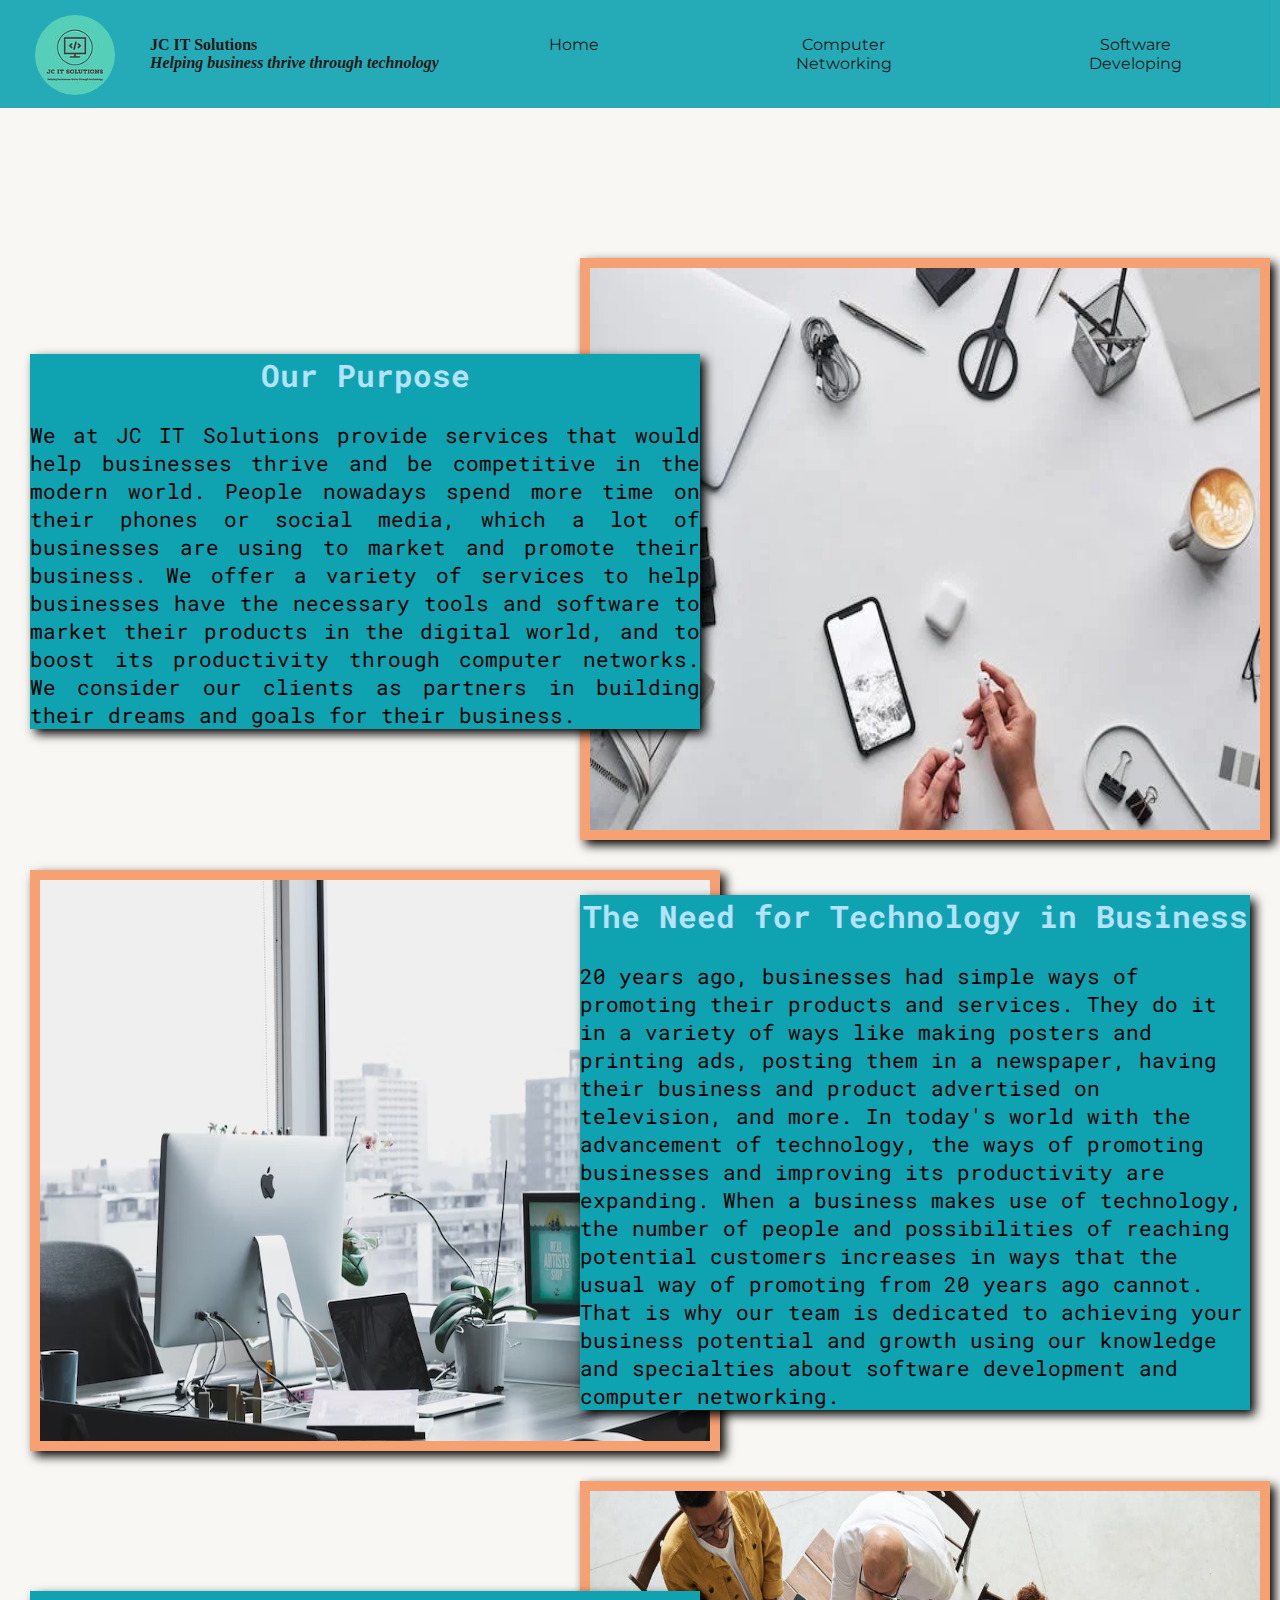
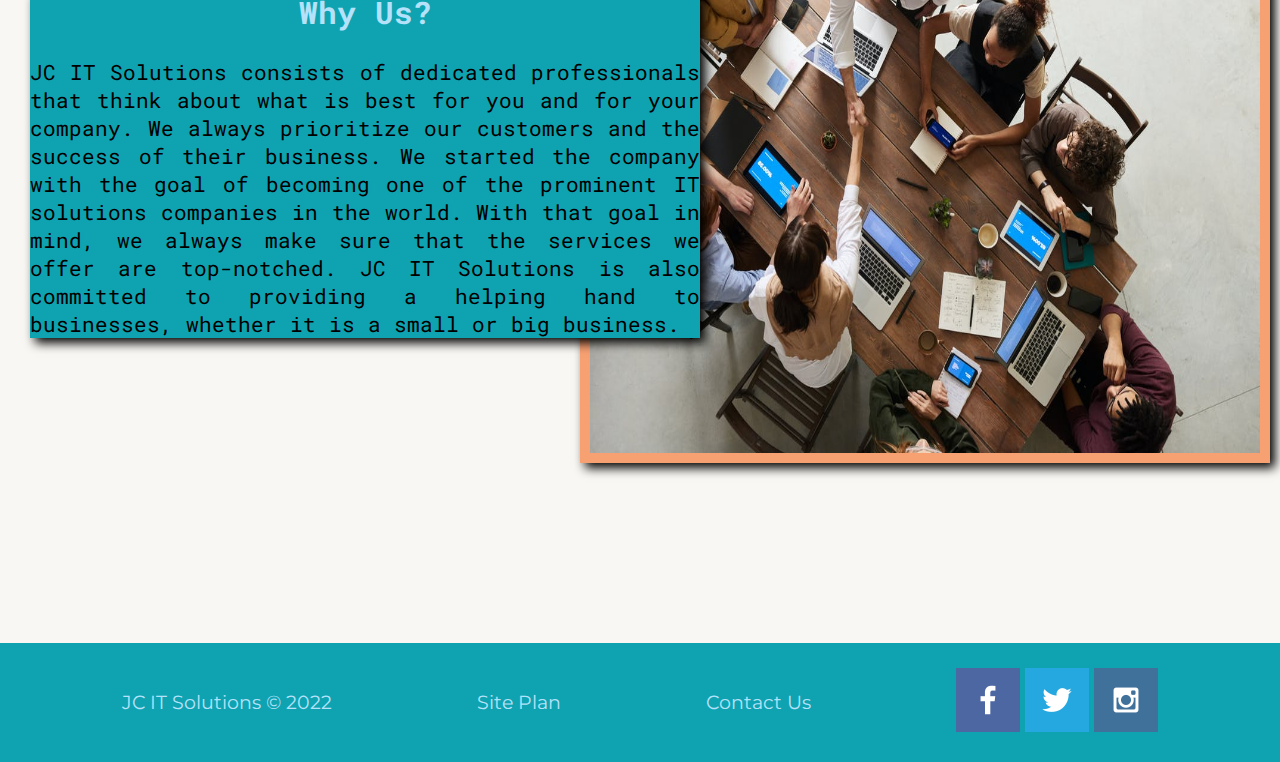
<file: it_solutions/index.html>
<!DOCTYPE html>
<html lang="en">
<head>
    <meta charset="UTF-8">
    <meta http-equiv="X-UA-Compatible" content="IE=edge">
    <meta name="viewport" content="width=device-width, initial-scale=1.0">
    <link rel="stylesheet" href="styles/style.css">
    <title>JC IT Solutions</title>
</head>
<body>
    <div id="content">
    <header>
        <a id="logo_link" href="index.html">
            <img class="logo" src="images/JC_IT_Solutions_logo.jpg" alt="IT Solutions logo">
        </a>
        <b><strong>JC IT Solutions</strong><br><i>Helping business thrive through technology</i></b>
        <nav>
            <a href="index.html">Home</a>
            <a href="computer_networking.html">Computer<br>Networking</a>
            <a href="software_developing.html">Software<br>Developing</a>
        </nav>
    </header>
    <main class="home-grid">
        <section class="msg1">
            <div class="background">
            <h2>Our Purpose</h2>
            <p>We at JC IT Solutions provide services that would help businesses thrive and be competitive 
                    in the modern world. People nowadays spend more time on their phones or social media, 
                    which a lot of businesses are using to market and promote their business. We offer a variety 
                    of services to help businesses have the necessary tools and software to market their products 
                    in the digital world, and to boost its productivity through computer networks. We consider our 
                    clients as partners in building their dreams and goals for their business.
            </p>
            </div>
        </section>
        <section class="msg2">
            <div class="background">
            <h2>The Need for Technology in Business</h2>
            <p>
                    20 years ago, businesses had simple ways of promoting their products and services. They do it in a variety of 
                    ways like making posters and printing ads, posting them in a newspaper, having their business and product 
                    advertised on television, and more. In today's world with the advancement of technology, the ways of promoting 
                    businesses and improving its productivity are expanding. When a business makes use of technology, the number of 
                    people and possibilities of reaching potential customers increases in ways that the usual way of promoting from 
                    20 years ago cannot. That is why our team is dedicated to achieving your business potential and growth using 
                    our knowledge and specialties about software development and computer networking.
            </p>
            </div>
        </section>
        <section class="msg3">
            <div class="background">
            <h2>Why Us?</h2>
            <p>
                    JC IT Solutions consists of dedicated professionals that think about what is best for you and 
                    for your company. We always prioritize our customers and the success of their business. We 
                    started the company with the goal of becoming one of the prominent IT solutions companies in 
                    the world. With that goal in mind, we always make sure that the services we offer are 
                    top-notched. JC IT Solutions is also committed to providing a helping hand to businesses, 
                    whether it is a small or big business.
            </p>
            </div>
        </section>
        <img id="homepage-photo1" src="images/homepage_photo.webp" alt="Technology at work">
        <img id="homepage-photo2" src="images/technology.avif" alt="Desktop">
        <img id="homepage-photo3" src="images/homepage_photo2.jpeg" alt="People working">
    </main>
    <footer>
        <p>JC IT Solutions &copy; 2022</p>
        <p><a href="site-plan.html">Site Plan</a></p>
        <p><a href="contactus.html">Contact Us</a></p>
        <div class="social">
            <a href="https://facebook.com" target="_blank">
                <img src="images/facebook.png" alt="fb icon">
            </a>
            <a href="https://twitter.com" target="_blank">
                <img src="images/twitter.png" alt="twitter icon">
            </a>
            <a href="https://instagram.com" target="_blank">
                <img src="images/instagram.png" alt="instagram icon">
            </a>
        </div>
    </footer>
    </div>
</body>
</html>
</file>
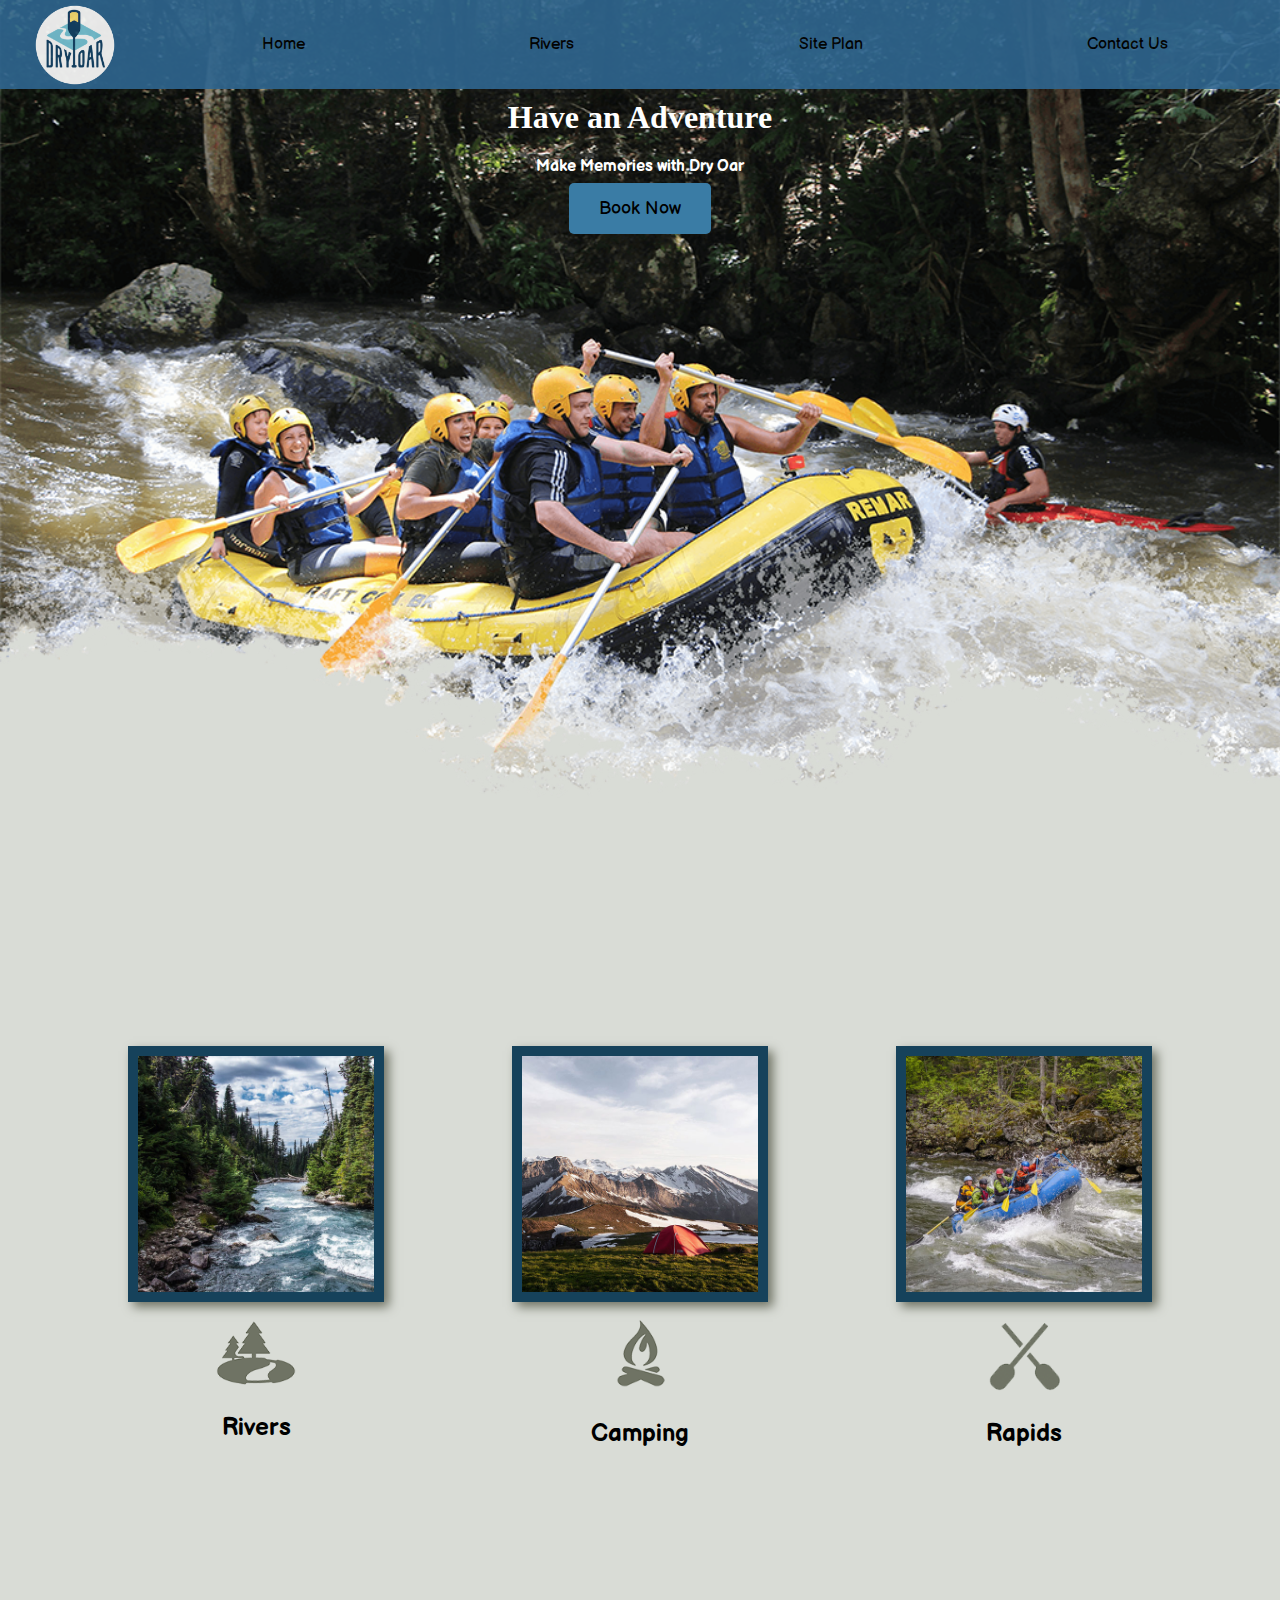
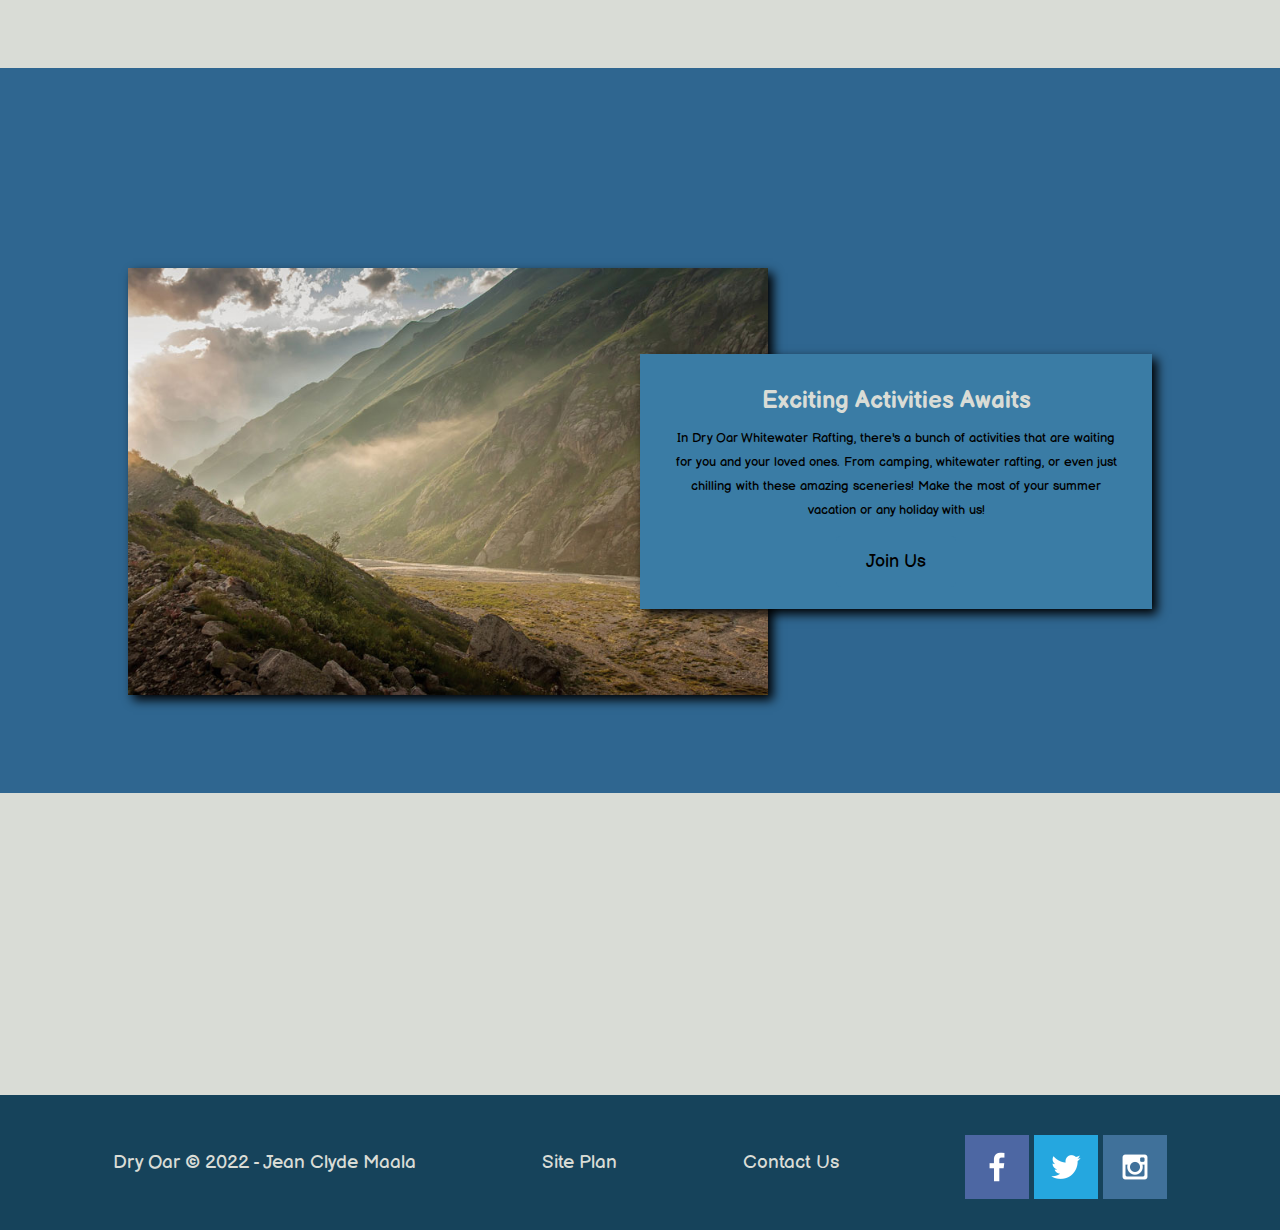
<file: wwr/index.html>
<!DOCTYPE html>
<html lang="en">
<head>
    <meta charset="UTF-8">
    <meta http-equiv="X-UA-Compatible" content="IE=edge">
    <meta name="viewport" content="width=device-width, initial-scale=1.0">
    <link rel="stylesheet" href="styles/style.css">
    <title>Whitewater Rafting | Dry Roar | Home</title>
</head>
<body>
    <div id="content">
    <header>
        <a id="logo_link" href="index.html">
            <img class="logo" src="images/logo.png" alt="Dry Roar Logo">
        </a>
        <nav>
            <a href="index.html">Home</a>
            <a href="rivers.html">Rivers</a>
            <a href="site-plan-rafting.html">Site Plan</a>
            <a href="contactus.html">Contact Us</a>
        </nav>
    </header>
    <div id="hero">
        <div id="hero-box">
            <img id="hero-img" src="images/hero.png" alt="People enjoyinng white water rafting.">
        </div>
        <section id="hero-msg">
            <h1 class="home-title">Have an Adventure</h1>
            <h4>Make Memories with Dry Oar</h4>
            <div class="button-box">
                <a class="book" href="rates.html">Book Now</a>
            </div>
        </section>
    </div>
    <main class="home-grid">
        <section class="rivers-card">
            <img class="card-img" src="images/rivers.jpg" alt="river in forest">
            <img class="icon" src="images/river_icon.png" alt="river icon">
            <h2>Rivers</h2>
        </section>
        <section class="camping-card">
            <img class="card-img" src="images/camping.jpg" alt="tent in mountains">
            <img class="icon" src="images/fire_icon.png" alt="fire icon">
            <h2>Camping</h2>
        </section>
        <section class="rapids-card">
            <img class="card-img" src="images/rapids.jpg" alt="rafting boat">
            <img class="icon" src="images/oars.png" alt="oars icon">
            <h2>Rapids</h2>
        </section>
        <div id="background"></div>
        <img class="mountains" src="images/mountains.jpg" alt="Misty Mountains">
        <section class="msg">
            <h2>Exciting Activities Awaits</h2>
            <p>In Dry Oar Whitewater Rafting, there's a bunch of activities that are waiting for you and your loved ones.
                From camping, whitewater rafting, or even just chilling with these amazing sceneries! 
                Make the most of your summer vacation or any holiday with us!
            </p>
            <a class="join" href="rivers.html">Join Us</a>
        </section>
    </main>
    <footer>
        <p>Dry Oar &copy; 2022 - Jean Clyde Maala</p>
        <p><a href="site-plan-rafting.html">Site Plan</a></p>
        <p><a href="contactus.html">Contact Us</a></p>
        <div class="social">
            <a href="https://facebook.com" target="_blank">
                <img src="images/facebook.png" alt="fb icon">
            </a>
            <a href="https://twitter.com" target="_blank">
                <img src="images/twitter.png" alt="twitter icon">
            </a>
            <a href="https://instagram.com" target="_blank">
                <img src="images/instagram.png" alt="instagram icon">
            </a>
        </div>
    </footer>
    </div>
</body>
</html>
</file>
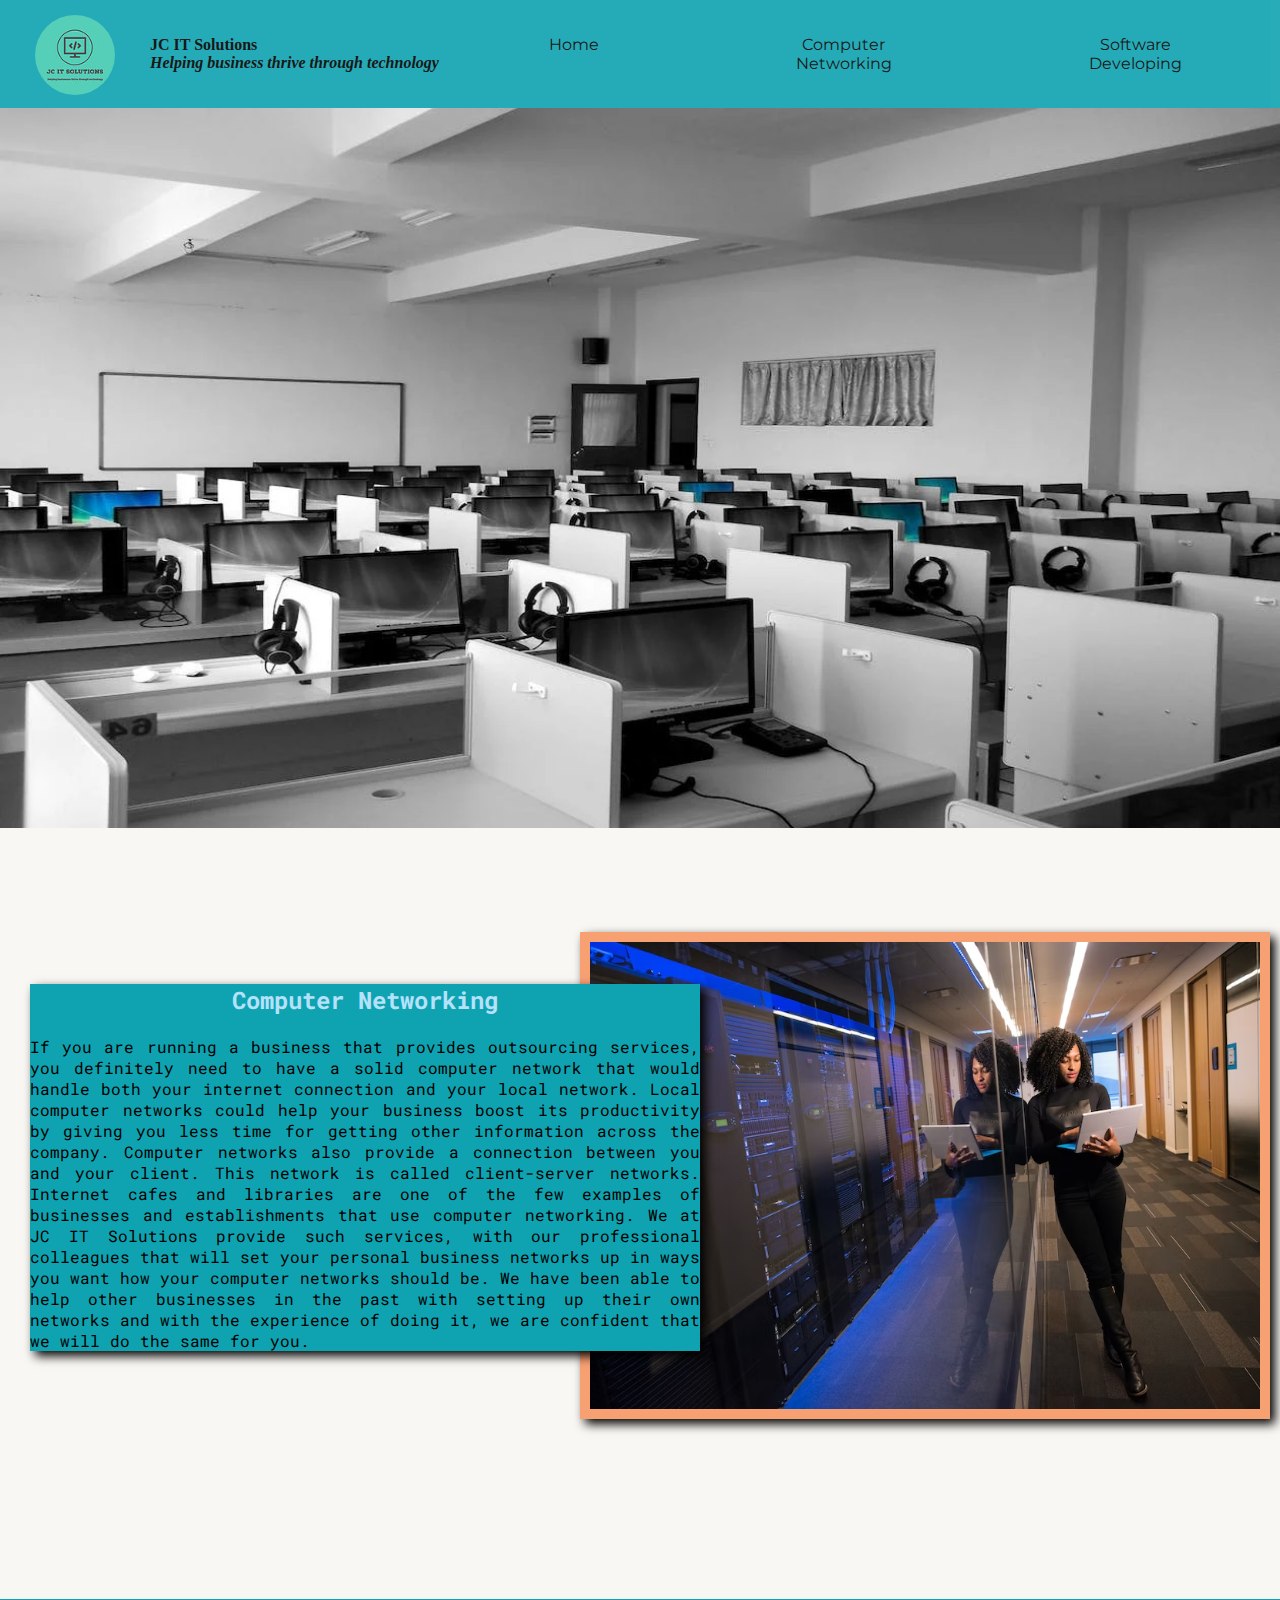
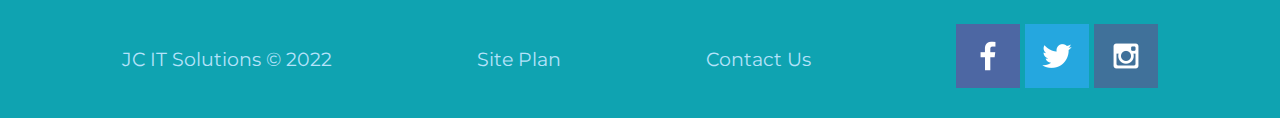
<file: it_solutions/computer_networking.html>
<!DOCTYPE html>
<html lang="en">
<head>
    <meta charset="UTF-8">
    <meta http-equiv="X-UA-Compatible" content="IE=edge">
    <meta name="viewport" content="width=device-width, initial-scale=1.0">
    <link rel="stylesheet" href="styles/style.css">
    <title>JC IT Solutions | Computer Networking</title>
</head>
<body>
    <div id="content">
        <header>
            <a id="logo_link" href="index.html">
                <img class="logo" src="images/JC_IT_Solutions_logo.jpg" alt="IT Solutions logo">
            </a>
            <b><strong>JC IT Solutions</strong><br><i>Helping business thrive through technology</i></b>
            <nav>
                <a href="index.html">Home</a>
                <a href="computer_networking.html">Computer<br>Networking</a>
                <a href="software_developing.html">Software<br>Developing</a>
            </nav>
        </header>
    <div id="networking-hero">
        <div id="networking-hero-box">
            <img id="networking-hero-img" src="images/computer_networking1.webp" alt="Computer Networks.">
        </div>
    </div>
    <main class="computer-networking-grid">
        <section class="msg-networking">
            <div class="background">
            <h2>Computer Networking</h2>
            <p>If you are running a business that provides outsourcing services, you definitely need to have 
                    a solid computer network that would handle both your internet connection and your local network. 
                    Local computer networks could help your business boost its productivity by giving you less time 
                    for getting other information across the company. Computer networks also provide a connection 
                    between you and your client. This network is called client-server networks. Internet cafes and 
                    libraries are one of the few examples of businesses and establishments that use computer 
                    networking. We at JC IT Solutions provide such services, with our professional colleagues that 
                    will set your personal business networks up in ways you want how your computer networks should 
                    be. We have been able to help other businesses in the past with setting up their own networks 
                    and with the experience of doing it, we are confident that we will do the same for you.
            </p>
            </div>
        </section>
        <img class="networking-photo" src="images/computer_networking.avif" alt="Woman working at networks">
    </main>
    <footer>
        <p>JC IT Solutions &copy; 2022</p>
        <p><a href="site-plan.html">Site Plan</a></p>
        <p><a href="contactus.html">Contact Us</a></p>
        <div class="social">
            <a href="https://facebook.com" target="_blank">
                <img src="images/facebook.png" alt="fb icon">
            </a>
            <a href="https://twitter.com" target="_blank">
                <img src="images/twitter.png" alt="twitter icon">
            </a>
            <a href="https://instagram.com" target="_blank">
                <img src="images/instagram.png" alt="instagram icon">
            </a>
        </div>
    </footer>
    </div>
</body>
</html>
</file>
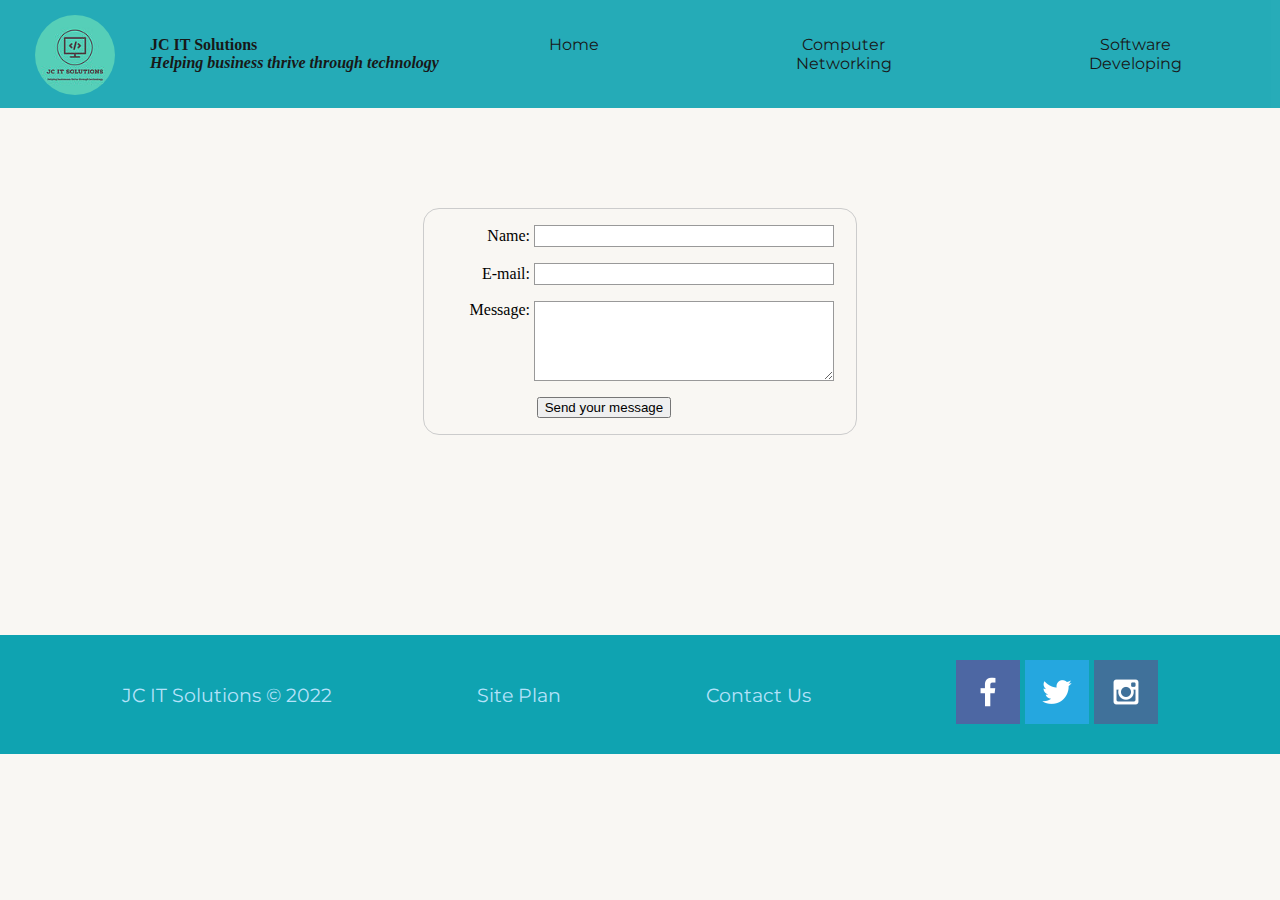
<file: it_solutions/contactus.html>
<!DOCTYPE html>
<html lang="en">
<head>
    <meta charset="UTF-8">
    <meta http-equiv="X-UA-Compatible" content="IE=edge">
    <meta name="viewport" content="width=device-width, initial-scale=1.0">
    <link rel="stylesheet" href="styles/style.css">
    <style>
            form {
                /* Center the form on the page */
                margin: 0 auto;
                margin-top: 100px;
                width: 400px;
                /* Form outline */
                padding: 1em;
                border: 1px solid #ccc;
                border-radius: 1em;
            }

            ul {
                list-style: none;
                padding: 0;
                margin: 0;
            }

            form li + li {
                margin-top: 1em;
            }

            label {
                /* Uniform size & alignment */
                display: inline-block;
                width: 90px;
                text-align: right;
            }

            input,
            textarea {
                /* To make sure that all text fields have the same font settings
                By default, textareas have a monospace font */
                font: 1em sans-serif;

                /* Uniform text field size */
                width: 300px;
                box-sizing: border-box;

                /* Match form field borders */
                border: 1px solid #999;
            }

            input:focus,
            textarea:focus {
                /* Additional highlight for focused elements */
                border-color: #000;
            }

            textarea {
                /* Align multiline text fields with their labels */
                vertical-align: top;

                /* Provide space to type some text */
                height: 5em;
            }

            .button {
                /* Align buttons with the text fields */
                padding-left: 90px; /* same size as the label elements */
            }

            button {
            /* This extra margin represent roughly the same space as the space
                between the labels and their text fields */
                margin-left: 0.5em;
            }
            #feedback {
                background-color: antiquewhite;
                position: absolute;
                top: 0;
                left: 0;
                right: 0;
                padding: .5em;
                /* make this element invisible until we are ready for it */
                display: none;      
            }
            .moveDown {
                margin-top: 3em;
            }
    </style>
    <title>Contact Us</title>
</head>
<body>
    <div id="content">
        <header>
            <a id="logo_link" href="index.html">
                <img class="logo" src="images/JC_IT_Solutions_logo.jpg" alt="IT Solutions logo">
            </a>
            <b><strong>JC IT Solutions</strong><br><i>Helping business thrive through technology</i></b>
            <nav>
                <a href="index.html">Home</a>
                <a href="computer_networking.html">Computer<br>Networking</a>
                <a href="software_developing.html">Software<br>Developing</a>
            </nav>
        </header>
    <main>
        <div id="feedback"></div>
        <form action="/my-handling-form-page" method="post">
            <ul>
              <li>
                <label for="name">Name:</label>
                <input type="text" id="name" name="user_name" />
              </li>
              <li>
                <label for="mail">E-mail:</label>
                <input type="email" id="mail" name="user_email" />
              </li>
              <li>
                <label for="msg">Message:</label>
                <textarea id="msg" name="user_message"></textarea>
              </li>
              <li class="button">
                <button type="submit">Send your message</button>
              </li>
            </ul>
          </form>
    </main>
    <footer>
        <p>JC IT Solutions &copy; 2022</p>
        <p><a href="site-plan-rafting.html">Site Plan</a></p>
        <p><a href="contactus.html">Contact Us</a></p>
        <div class="social">
            <a href="https://facebook.com" target="_blank">
                <img src="images/facebook.png" alt="fb icon">
            </a>
            <a href="https://twitter.com" target="_blank">
                <img src="images/twitter.png" alt="twitter icon">
            </a>
            <a href="https://instagram.com" target="_blank">
                <img src="images/instagram.png" alt="instagram icon">
            </a>
        </div>
    </footer>
    </div>
    <script>
        // get the feedback div element so we can do something with it.
        const feedbackElement = document.getElementById('feedback');
        // get the form so we can read what was entered in it.
        const formElement = document.forms[0];
        // add a 'listener' to wait for a submission of our form. When that happens run the code below.
        formElement.addEventListener('submit', function(e) {
            // stop the form from doing the default action.
            e.preventDefault();
            // set the contents of our feedback element to a message letting the user know the form was submitted successfully. Notice that we pull the name that was entered in the form to personalize the message!
            feedbackElement.innerHTML = 'Hello '+ formElement.user_name.value +'! Thank you for your message. We will get back with you as soon as possible!';
            // make the feedback element visible.
            feedbackElement.style.display = "block";
            // add a class to move everything down so our message doesn't cover it.
            document.body.classList.toggle('moveDown');
        });
    </script>
</body>
</html>
</file>
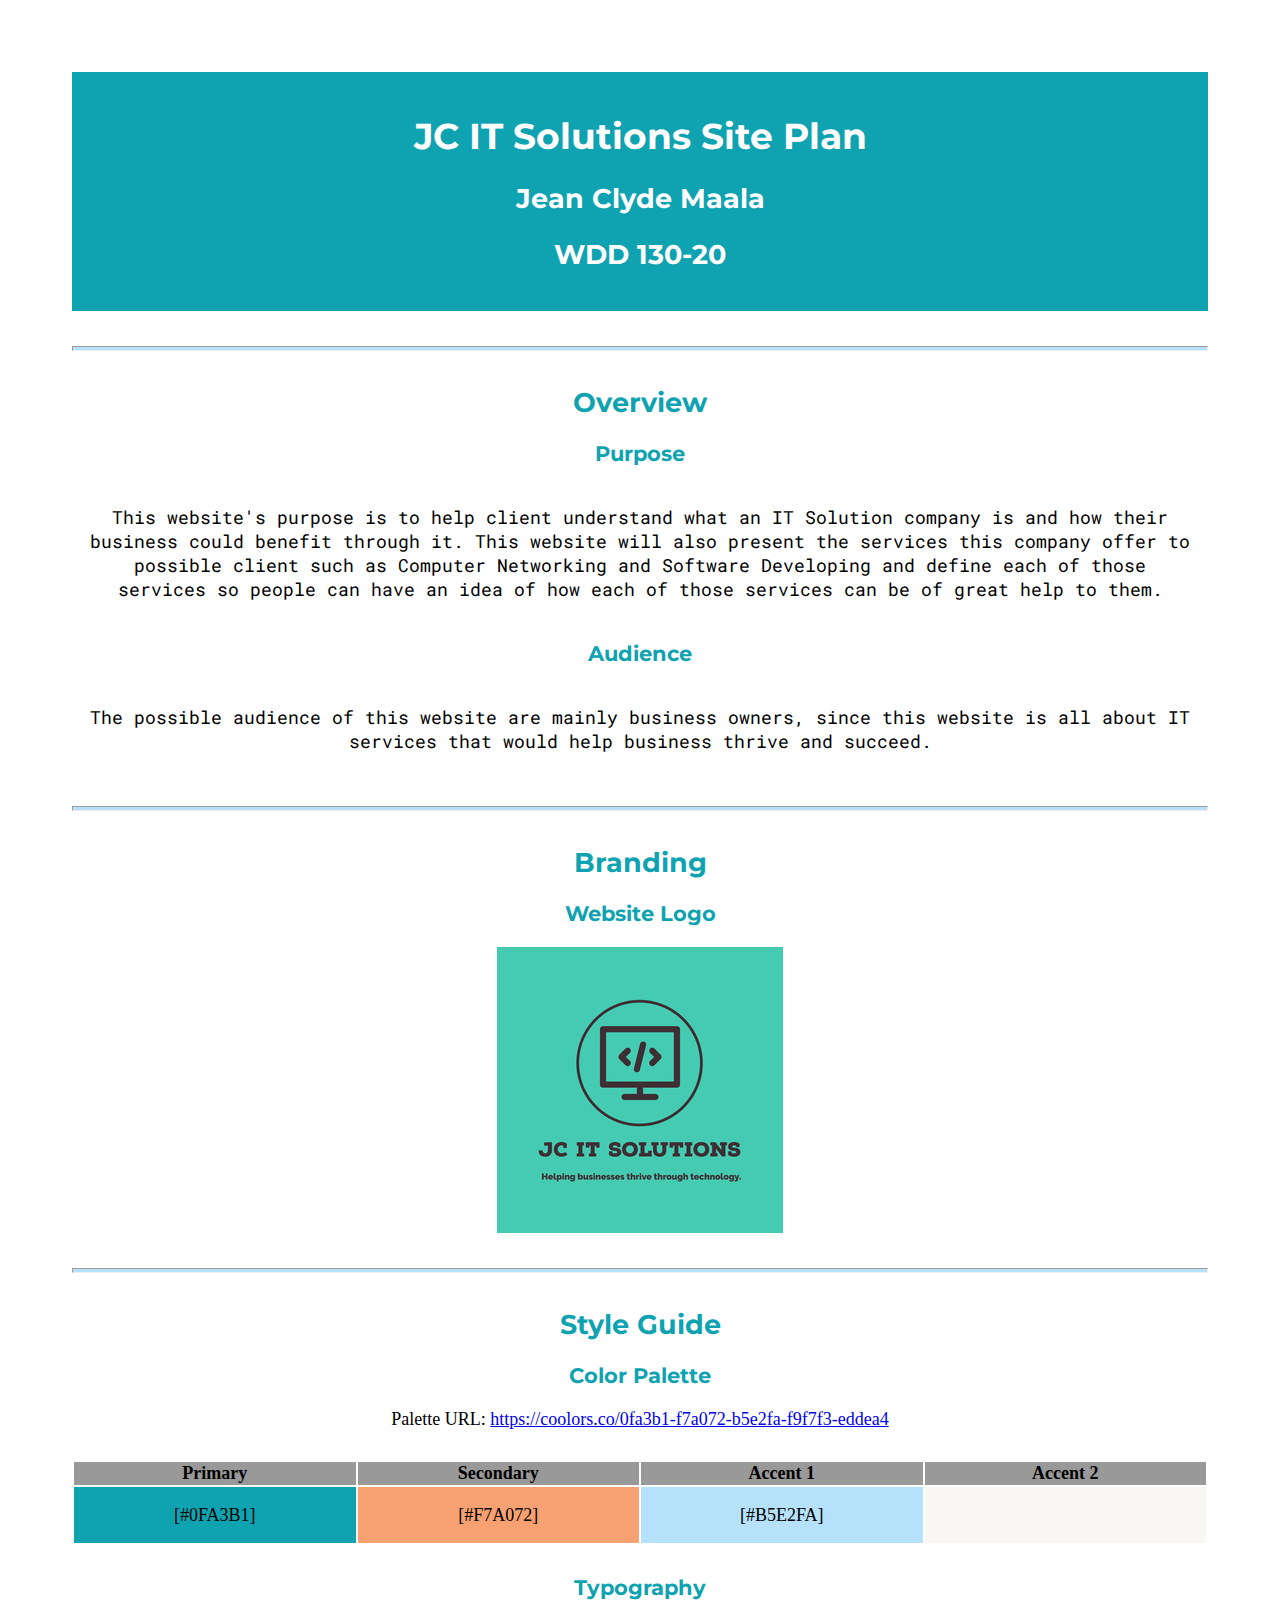
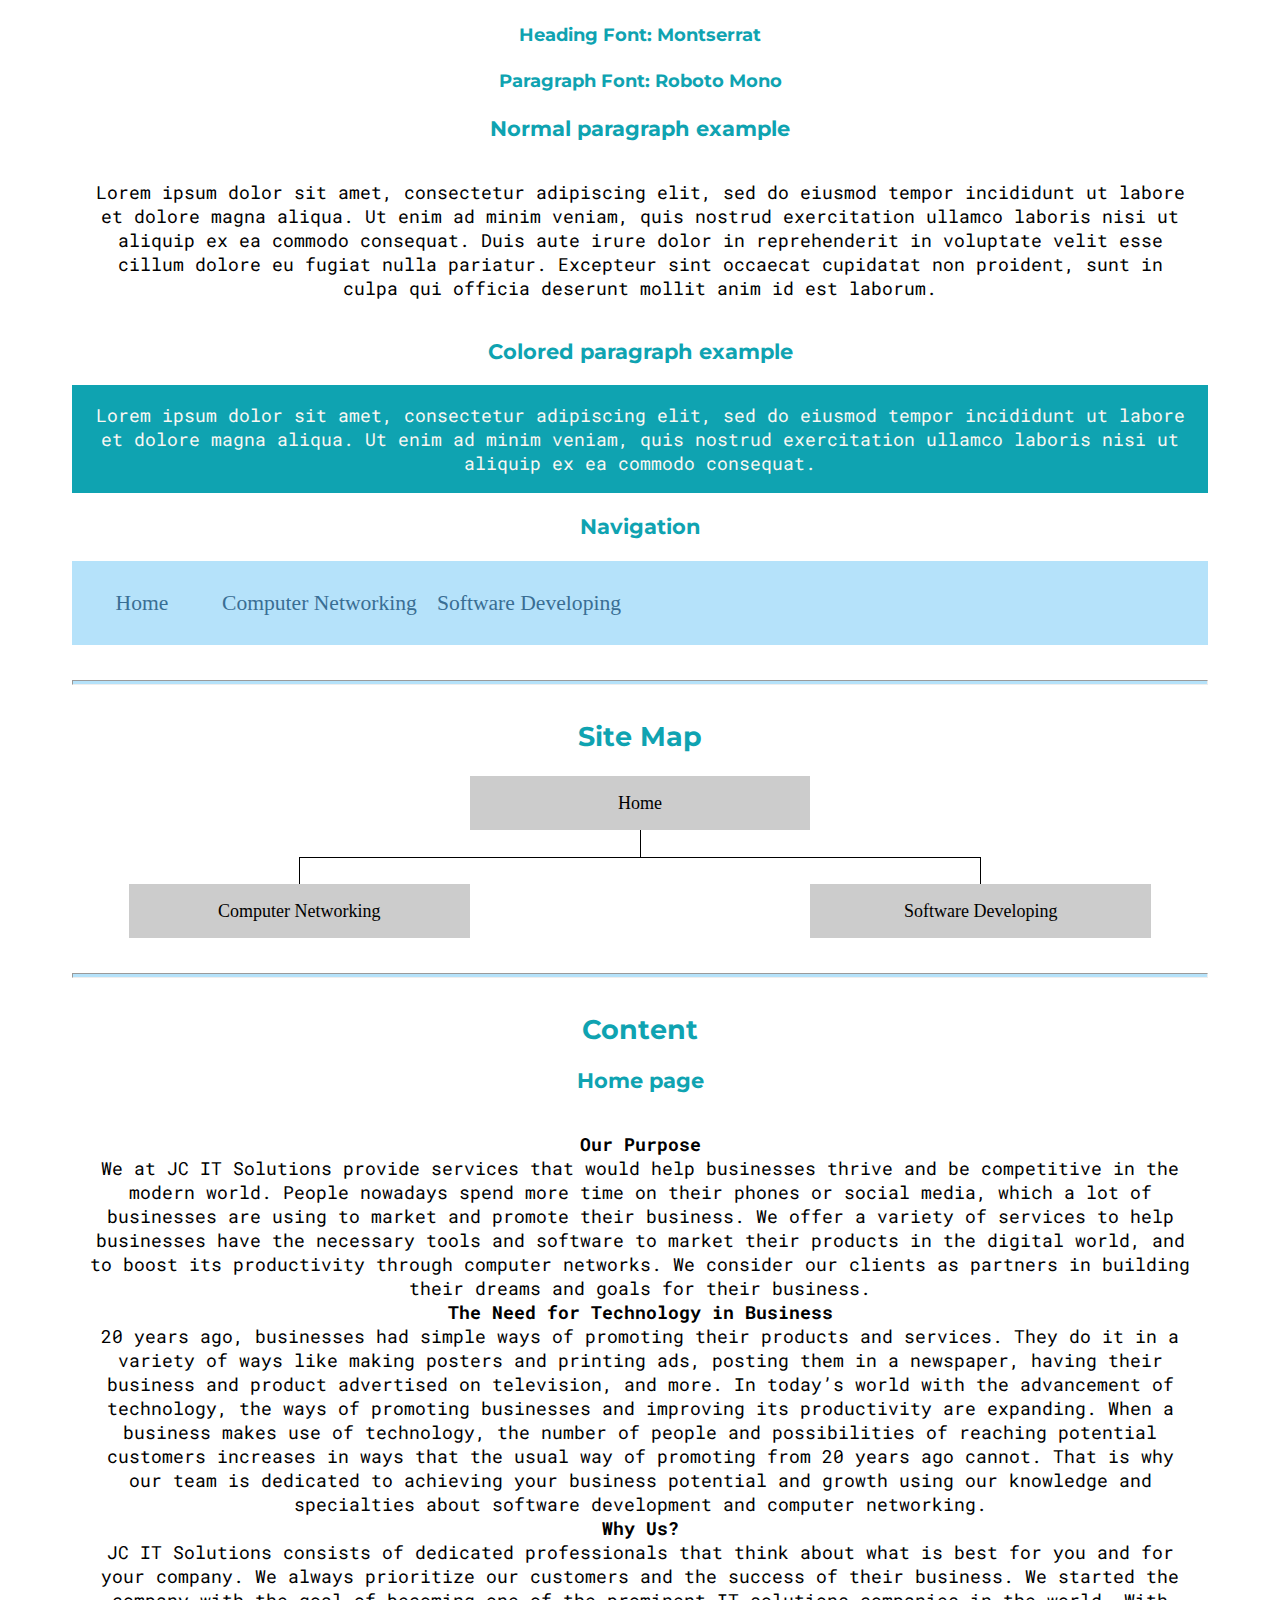
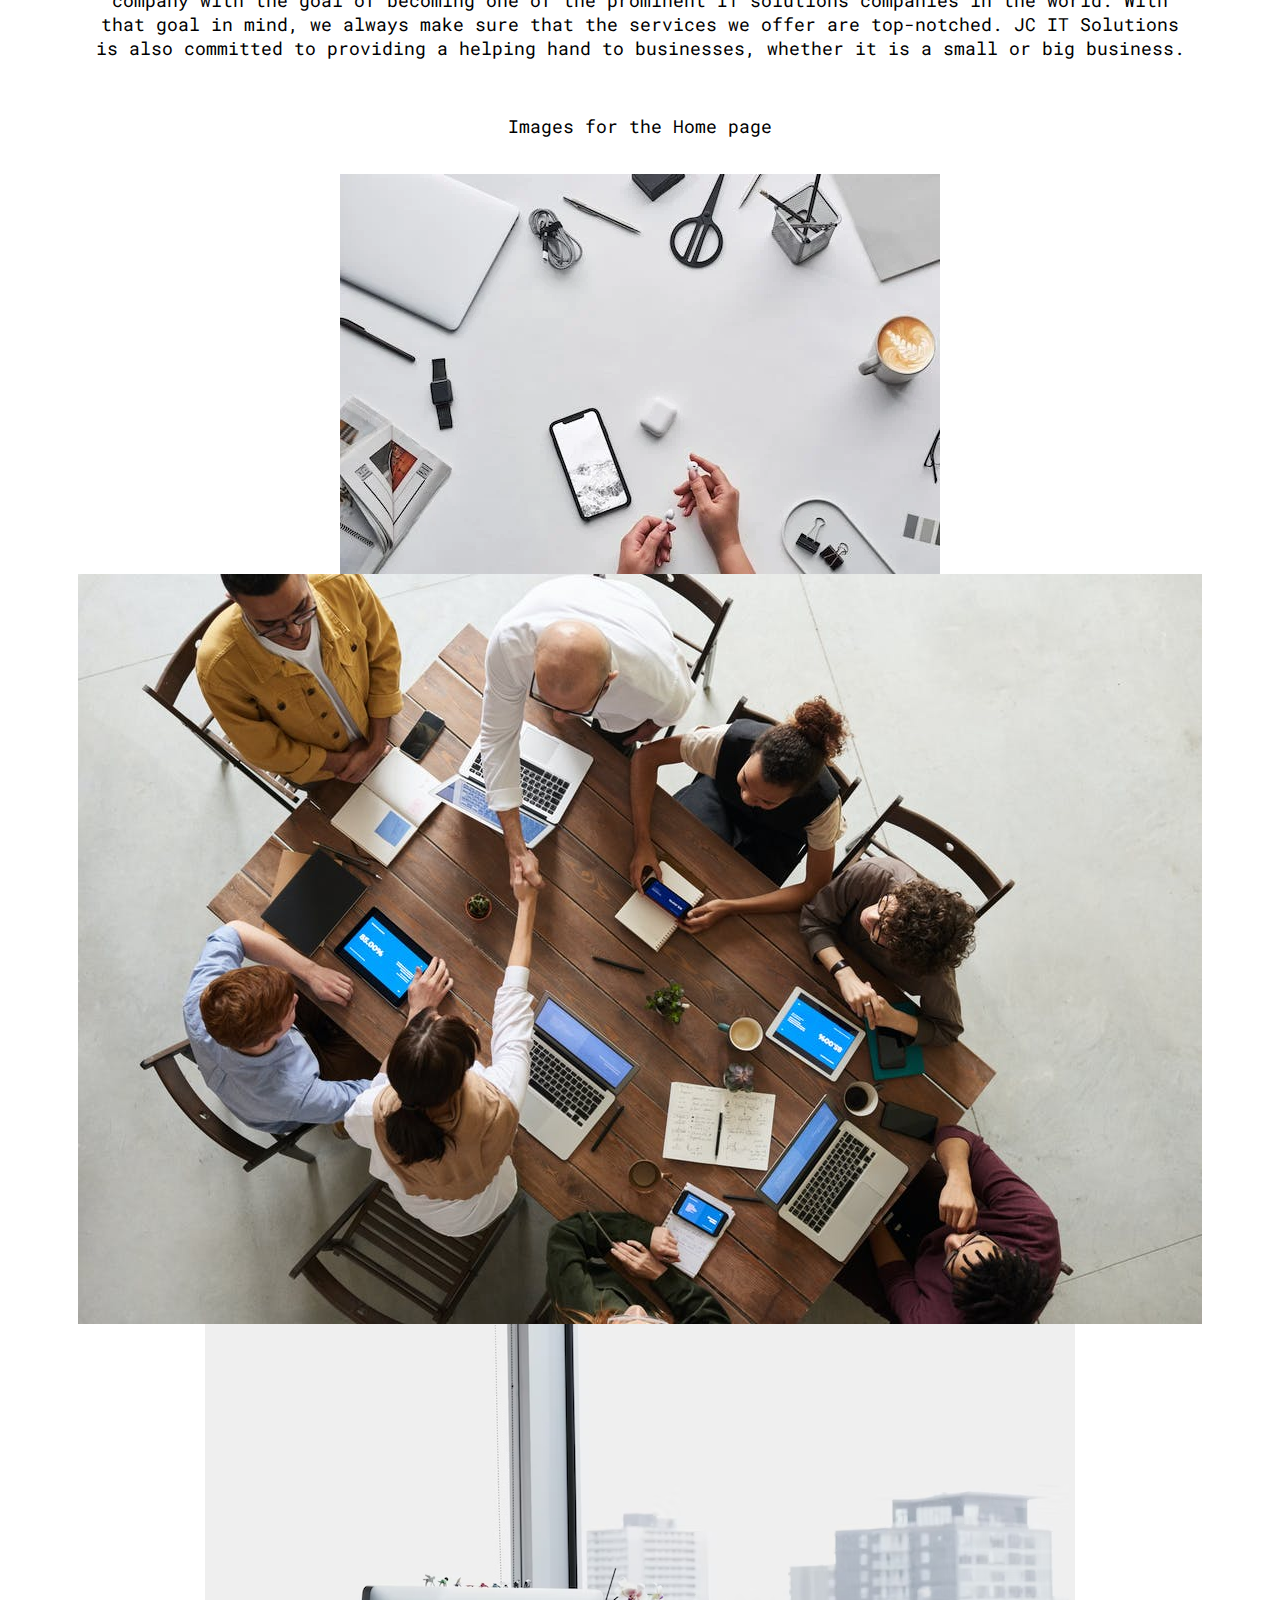
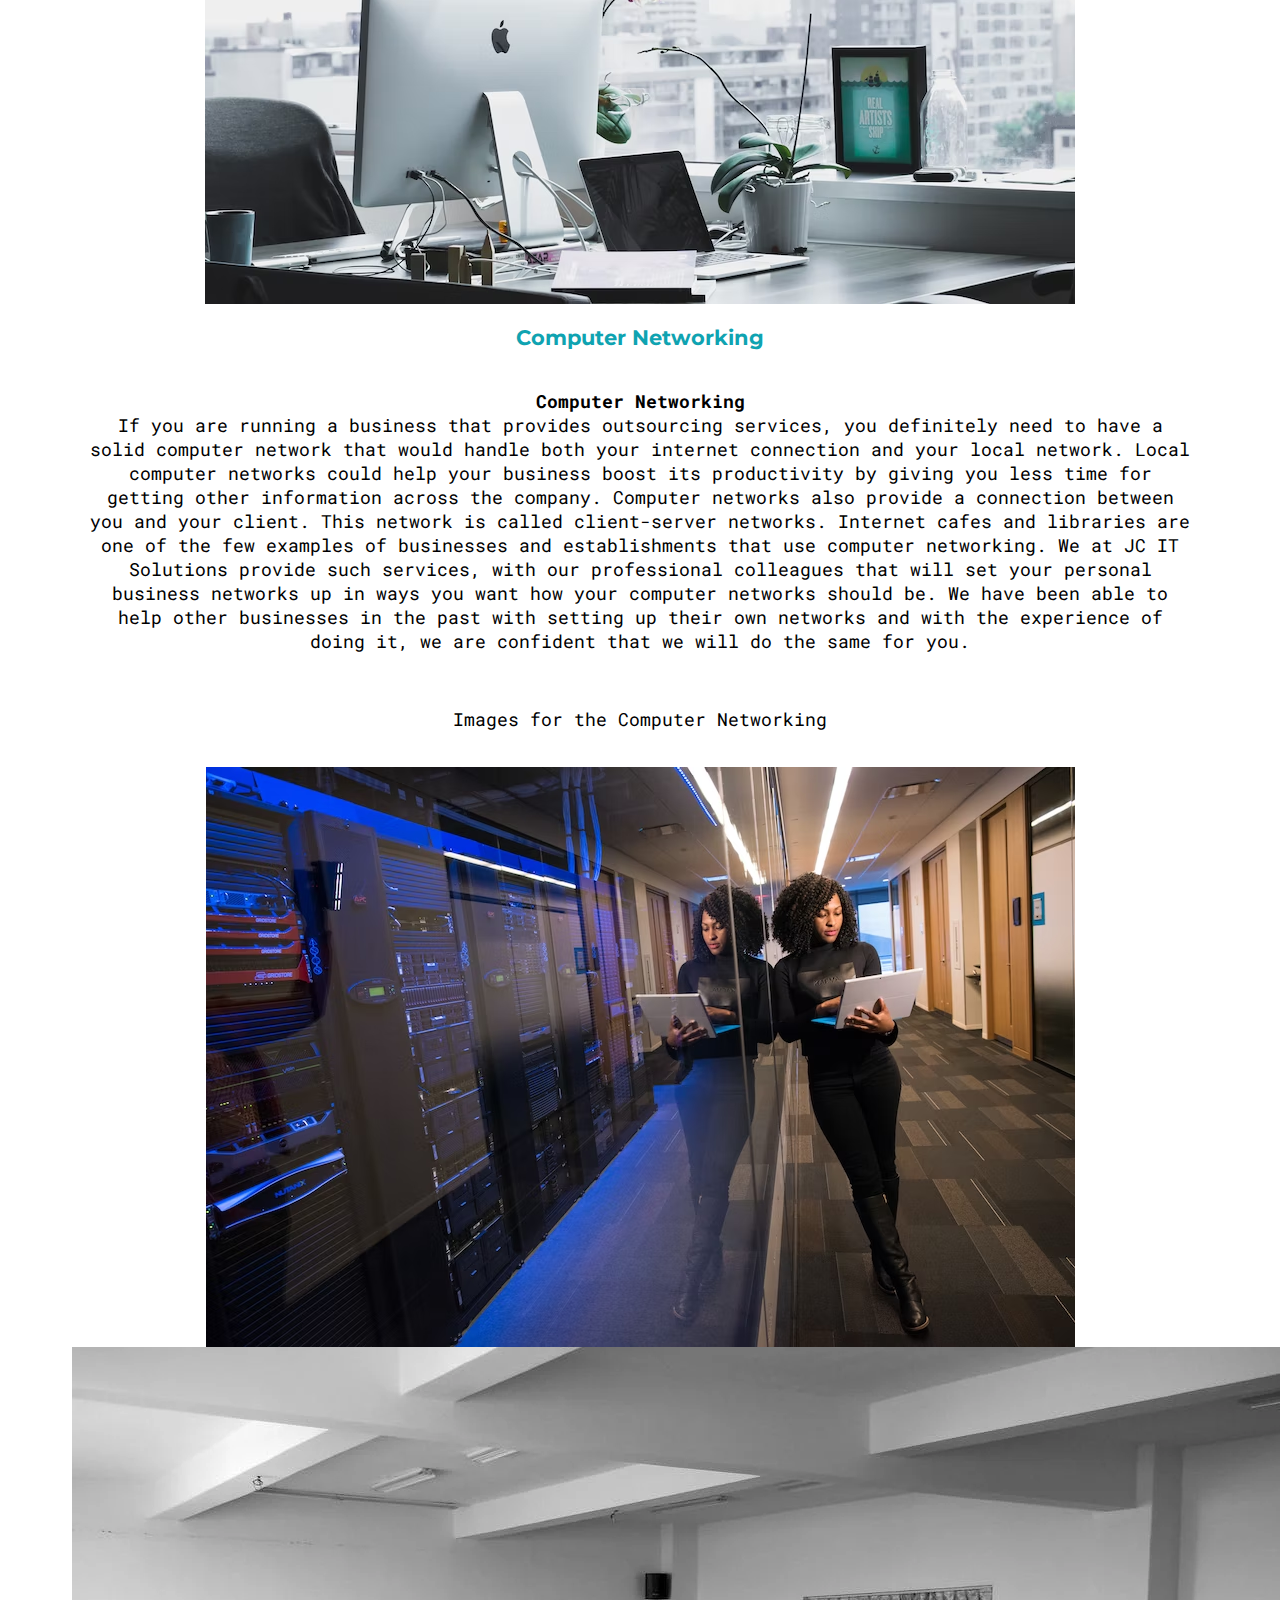
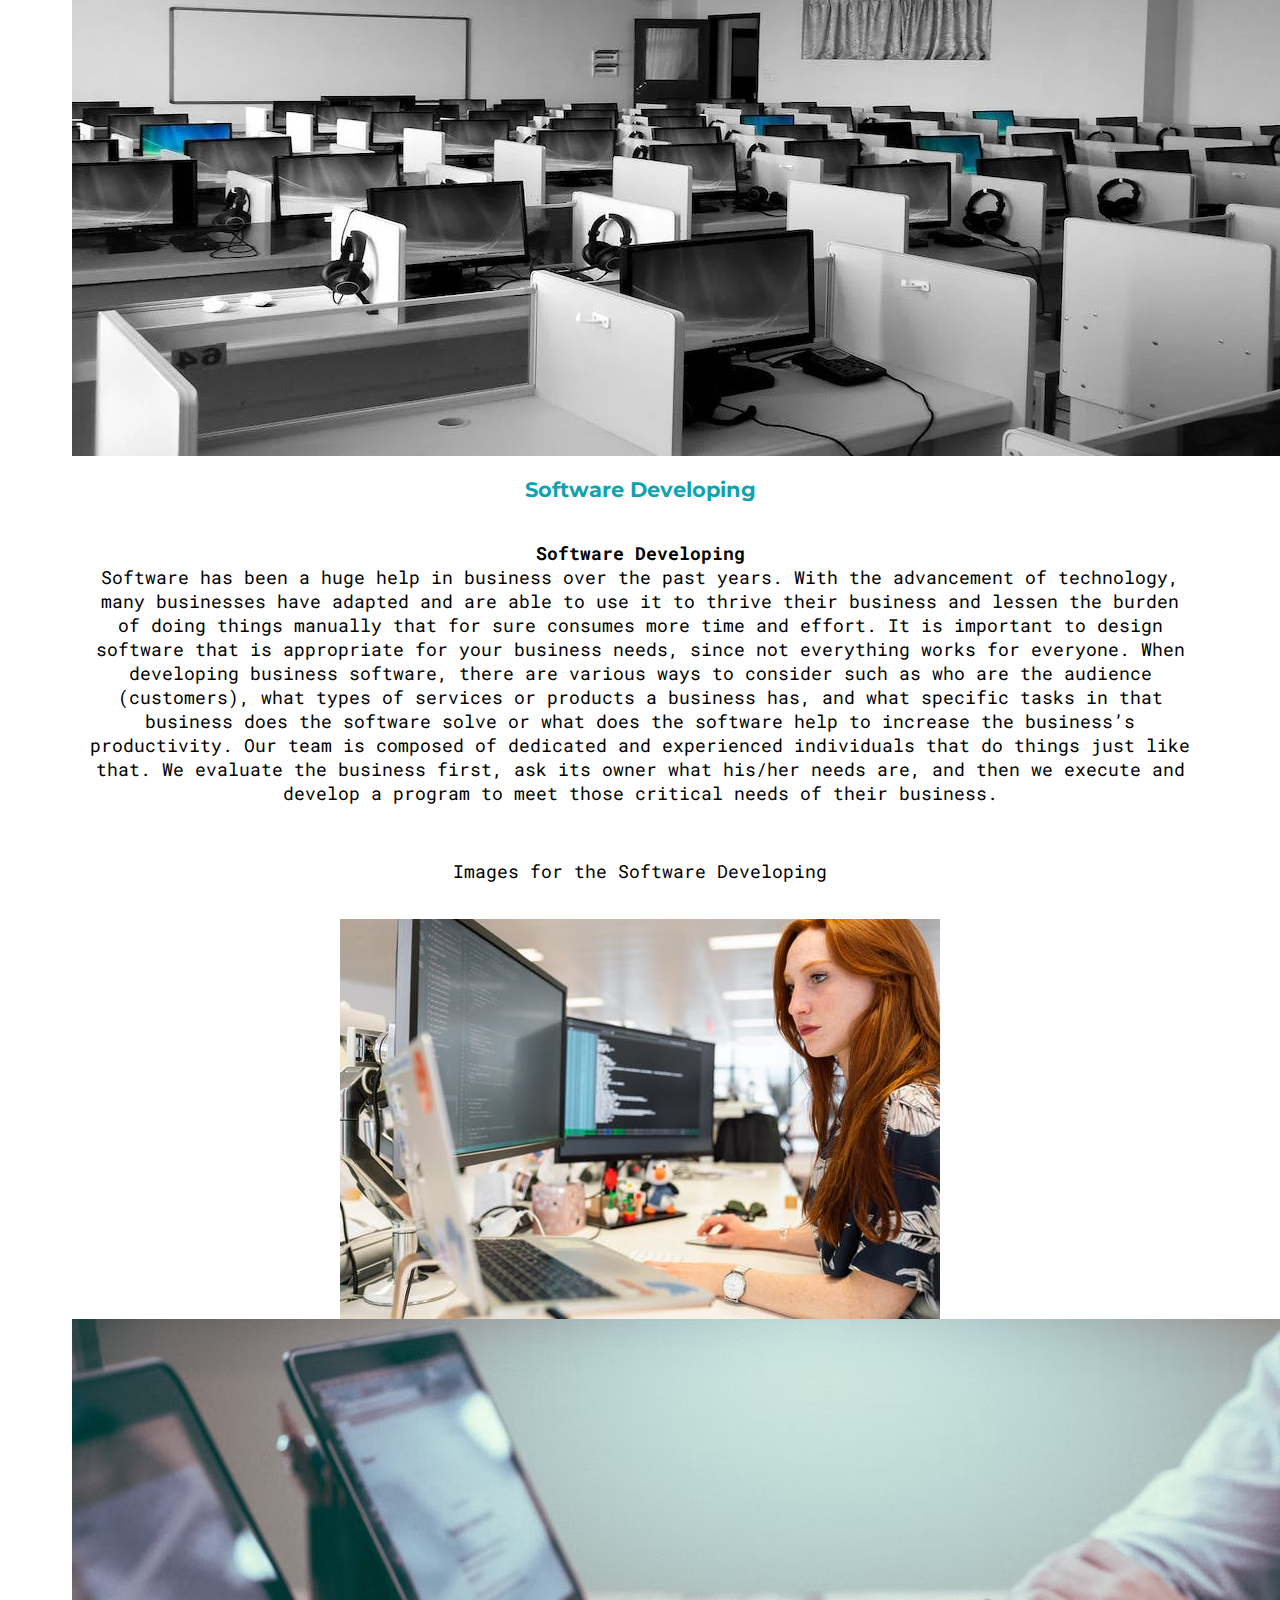
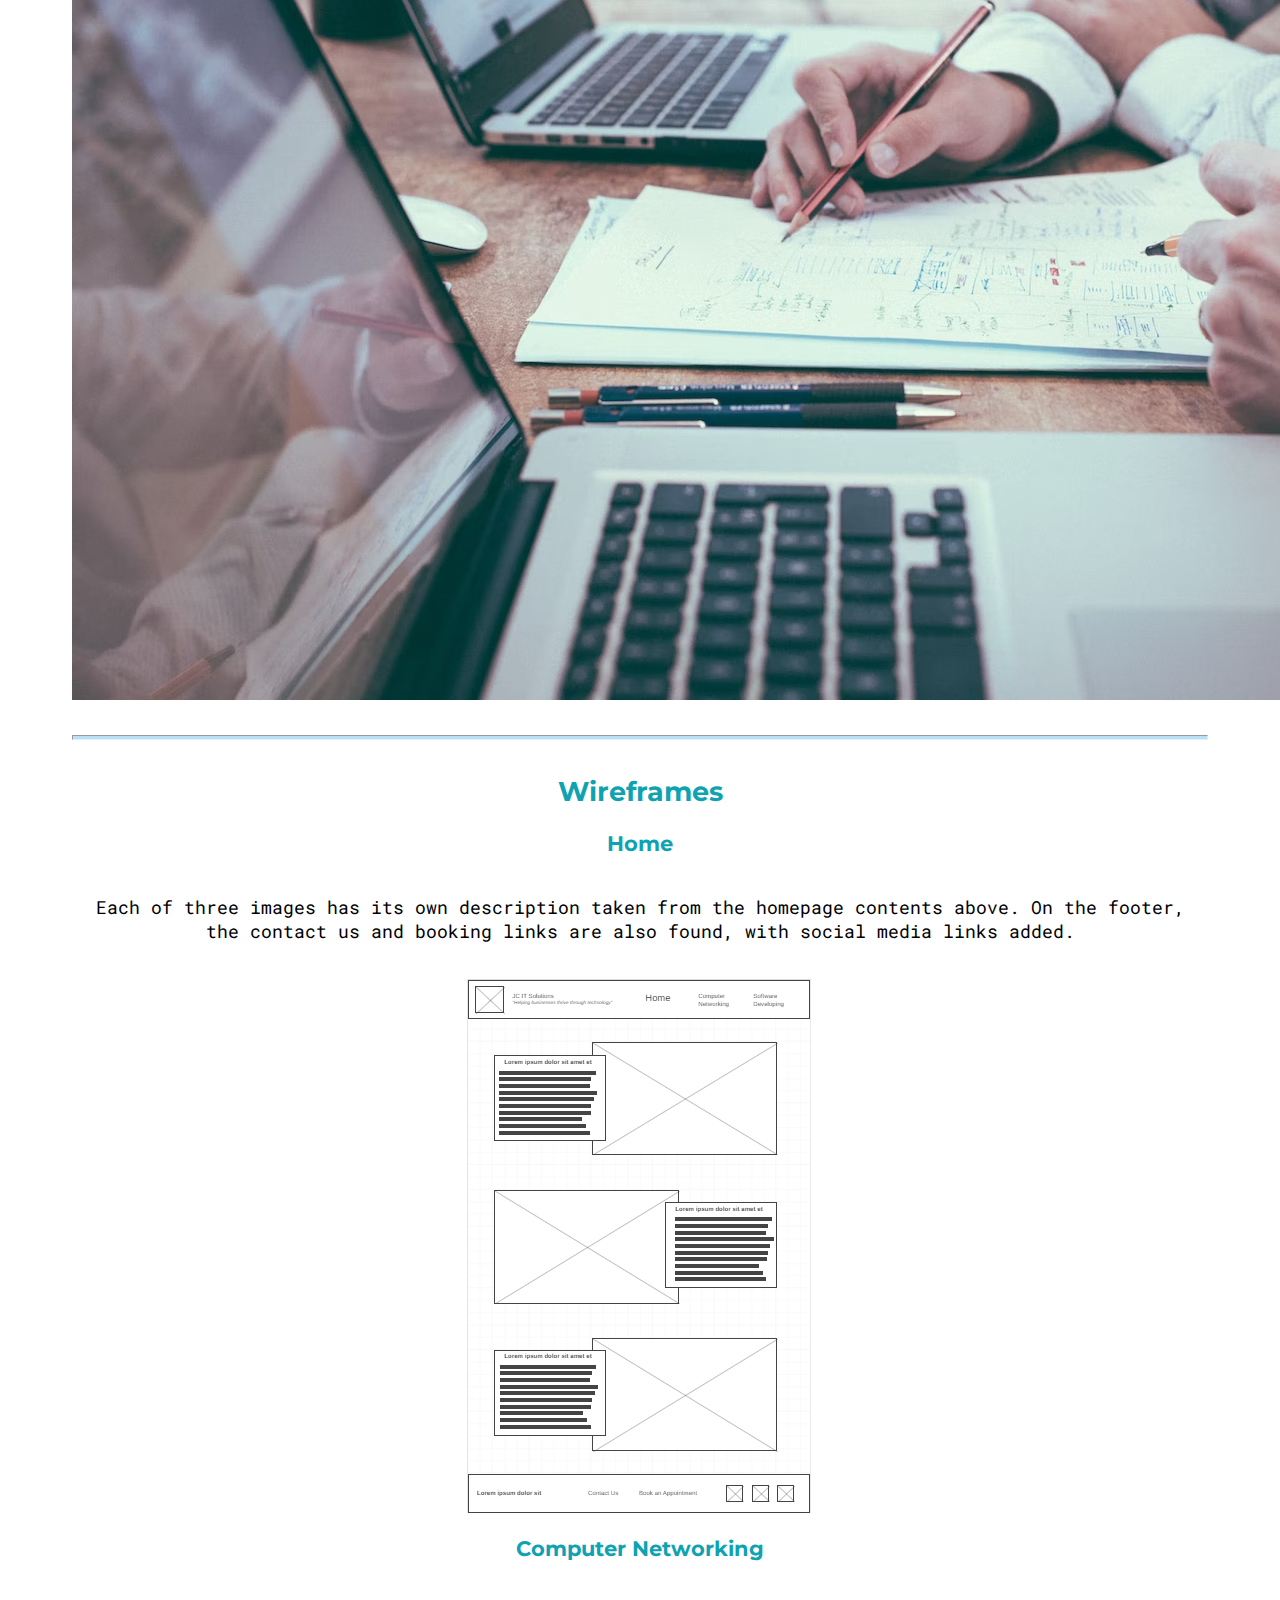
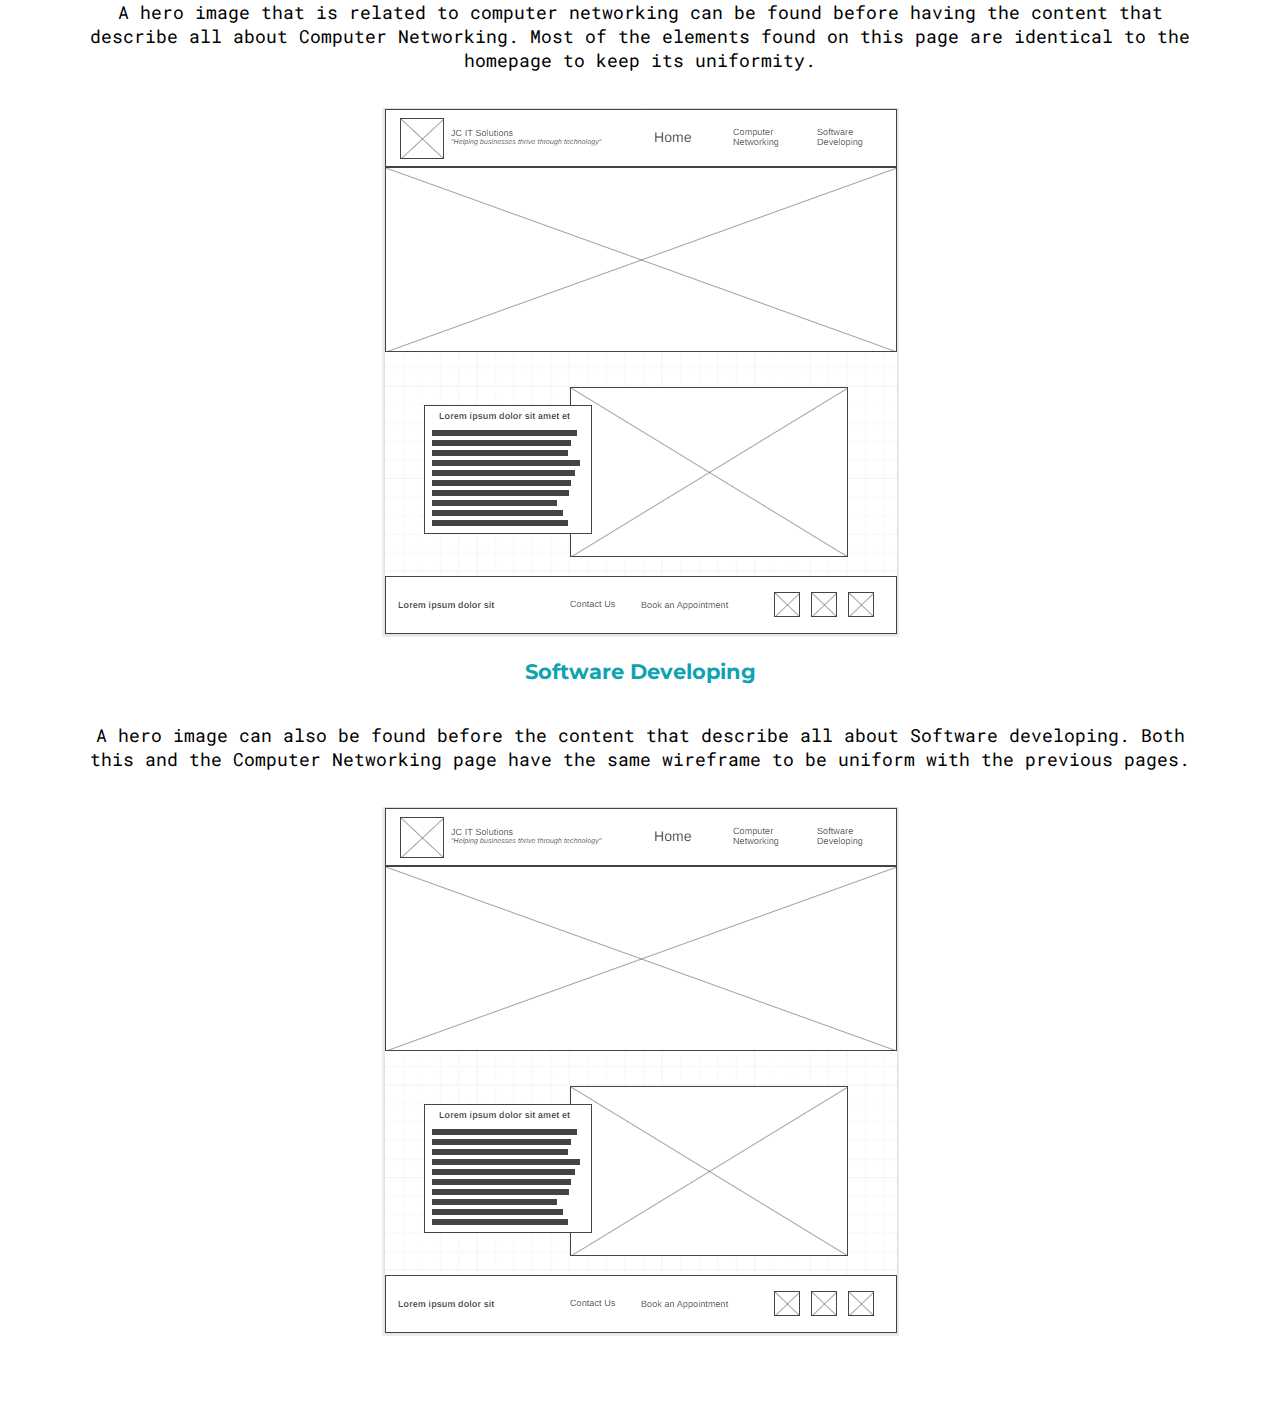
<file: it_solutions/site-plan.html>
<!DOCTYPE html>
<html lang="en-us">
    
  <head>
    <meta charset="utf-8">
    <title>Site Plan</title>
    <link type="text/css" rel="stylesheet" href="styles/site-plan.css">
  </head>

  <body>
    <header>
      <h1>JC IT Solutions Site Plan</h1>
      <h2>Jean Clyde Maala</h2>
      <h2>WDD 130-20</h2>
      <!-- In the header above, add the name or your site, your name and class number. For example if you are in section 3 you would put WDD 130.03 -->
    </header>
    <main>

      <!-- ------------------------Steps 2-3------------------------------ -->
      <hr>
      <h2>Overview</h2>
      <h3>Purpose</h3>
      <p>This website's purpose is to help client understand what an IT Solution company is and how
        their business could benefit through it. This website will also present the services this company offer to
        possible client such as Computer Networking and Software Developing and define each of those services so
        people can have an idea of how each of those services can be of great help to them. 
      </p>  <!-- change this -->


      <h3>Audience</h3>
      <p>The possible audience of this website are mainly business owners, since this website is all about IT
        services that would help business thrive and succeed. 
      </p>  <!-- change this -->

      <hr>
      <h2>Branding</h2>
      <h3>Website Logo</h3>
      <!-- Replace this with some sort of logo for your site.  A logo can be as simple as the name of your site in a nice font :) -->
      <img src="images/JC_IT_Solutions-logos_60.jpeg" alt="Logo image">
      <hr>
      <h2>
        Style Guide
      </h2>

      <!-- ------------------------Steps 4-8------------------------------ -->

      <h3>
        Color Palette
      </h3>
      <!--  The colors you choose for a website are one of the most important decisions you will make. Follow the instructions on the activity in iLearn then return and replace the color codes below with the hex color codes (the 6 digit numbers that show at the bottom of each color) for the colors you have chosen below.  You should have at least 2 colors but do not have to fill in all 4 if you do not need them.  -->

      <!-- Copy and paste the URL to your finished palette below Make sure to paste it into both spots -->
      Palette URL: <a href="https://coolors.co/0fa3b1-f7a072-b5e2fa-f9f7f3-eddea4" target="_blank">https://coolors.co/0fa3b1-f7a072-b5e2fa-f9f7f3-eddea4</a>


      <table class="colors">
        <tr><th>Primary</th><th>Secondary</th><th>Accent 1</th><th>Accent 2</th></tr>
        <!-- Replace the numbers in the boxes below with your hex color codes. Then switch to the site-plan.css file and change your colors there as well. -->
        <tr><td class="primary">[#0FA3B1]</td><td class="secondary">[#F7A072]</td><td class="accent1">[#B5E2FA]</td><td class="accent2"></td></tr>
      </table>

      <!-- ------------------------Step 9------------------------------ -->

      <h3>
        Typography
      </h3>
      <!-- Choose a font for your paragraphs (body copy) and headlines. What font(s) have you chosen? Why did you choose what you did?  Make sure to review the list of web safe fonts at W3Schools.org as a starting point.  Think also about which of your colors above you might use for background and font colors. -->

      <h4>
        Heading Font: Montserrat  <!-- change this -->
      </h4>
      <h4>
        Paragraph Font: Roboto Mono <!-- change this -->
      </h4>
      <h3>
        Normal paragraph example
      </h3>
      <p>
        Lorem ipsum dolor sit amet, consectetur adipiscing elit, sed do eiusmod tempor incididunt ut labore et dolore magna aliqua. Ut enim ad minim veniam, quis nostrud exercitation ullamco laboris nisi ut aliquip ex ea commodo consequat. Duis aute irure dolor in reprehenderit in voluptate velit esse cillum dolore eu fugiat nulla pariatur. Excepteur sint occaecat cupidatat non proident, sunt in culpa qui officia deserunt mollit anim id est laborum.
      </p>
      <h3>
        Colored paragraph example
      </h3>
      <p class="colored">
        Lorem ipsum dolor sit amet, consectetur adipiscing elit, sed do eiusmod tempor incididunt ut labore et dolore magna aliqua. Ut enim ad minim veniam, quis nostrud exercitation ullamco laboris nisi ut aliquip ex ea commodo consequat. 
      </p>

      <!-- ------------------------Step 10------------------------------ -->

      <h3>
        Navigation
      </h3>
      <!-- Think about how you want your navigation bar to look. In the site-plan.css file change the colors to your colors to get the look you desire. --> 
      <nav>
        <a href="#">Home</a>
        <a href="#">Computer Networking</a>
        <a href="#">Software Developing</a>
      </nav>
      <hr>
      <h2>
        Site Map
      </h2>
      <div class="sitemap">
        <div class="sm-home">
          Home
        </div>
        <div class="sm-page2">
          Computer Networking <!-- change this -->
        </div>
        <div class="sm-page3">
          Software Developing  <!-- change this -->
        </div>

        <div class="top">
          &nbsp;
        </div>
        <div class="left">
          &nbsp;
        </div>
        <div class="right">
          &nbsp;
        </div>

      </div>

      <!-- --------Content Section -------------- -->
      <hr>
      <h2>
        Content
      </h2>
      <h3>Home page</h3>
      <p>
        <strong>Our Purpose <br></strong>

We at JC IT Solutions provide services that would help businesses thrive and be competitive in the modern world. People nowadays spend more time on their phones or social media, which a lot of businesses are using to market and promote their business. We offer a variety of services to help businesses have the necessary tools and software to market their products in the digital world, and to boost its productivity through computer networks. We consider our clients as partners in building their dreams and goals for their business. <br>

<strong>The Need for Technology in Business <br></strong>

20 years ago, businesses had simple ways of promoting their products and services. They do it in a variety of ways like making posters and printing ads, posting them in a newspaper, having their business and product advertised on television, and more. In today’s world with the advancement of technology, the ways of promoting businesses and improving its productivity are expanding. When a business makes use of technology, the number of people and possibilities of reaching potential customers increases in ways that the usual way of promoting from 20 years ago cannot. That is why our team is dedicated to achieving your business potential and growth using our knowledge and specialties about software development and computer networking. <br>

<strong>Why Us?<br></strong>

JC IT Solutions consists of dedicated professionals that think about what is best for you and for your company. We always prioritize our customers and the success of their business. We started the company with the goal of becoming one of the prominent IT solutions companies in the world. With that goal in mind, we always make sure that the services we offer are top-notched. JC IT Solutions is also committed to providing a helping hand to businesses, whether it is a small or big business. <br>
      </p>
      <p>Images for the Home page</p>
        <img src="images/homepage_photo.webp" alt="image for homepage">
        <img src="images/homepage_photo2.jpeg" alt="image for homepage">
        <img src="images/technology.avif" alt="image for homepage">

      </ul>
      <h3>Computer Networking</h3>
      <p>
        <strong>Computer Networking <br> </strong>

If you are running a business that provides outsourcing services, you definitely need to have a solid computer network that would handle both your internet connection and your local network. Local computer networks could help your business boost its productivity by giving you less time for getting other information across the company. Computer networks also provide a connection between you and your client. This network is called client-server networks. Internet cafes and libraries are one of the few examples of businesses and establishments that use computer networking. We at JC IT Solutions provide such services, with our professional colleagues that will set your personal business networks up in ways you want how your computer networks should be. We have been able to help other businesses in the past with setting up their own networks and with the experience of doing it, we are confident that we will do the same for you. <br>
      </p>
      <p>Images for the Computer Networking</p>
        <img src="images/computer_networking.avif" alt="image for page">
        <img src="images/computer_networking1.webp" alt="image for page">

      </ul>
      <h3>Software Developing</h3>
      <p>
        <strong>Software Developing <br> </strong>

Software has been a huge help in business over the past years. With the advancement of technology, many businesses have adapted and are able to use it to thrive their business and lessen the burden of doing things manually that for sure consumes more time and effort. It is important to design software that is appropriate for your business needs, since not everything works for everyone. When developing business software, there are various ways to consider such as who are the audience (customers), what types of services or products a business has, and what specific tasks in that business does the software solve or what does the software help to increase the business’s productivity. Our team is composed of dedicated and experienced individuals that do things just like that. We evaluate the business first, ask its owner what his/her needs are, and then we execute and develop a program to meet those critical needs of their business. <br>
      </p>
      <p>Images for the Software Developing</p>
        <img src="images/software_development.jpeg" alt="image for page3">
        <img src="images/software_development2.avif" alt="image for page3">

      </ul>
      <hr>
      <h2>
        Wireframes
      </h2>

      <h3>Home</h3>
      <p>         
        Each of three images has its own description taken from the homepage contents above. On the footer, the contact us
        and booking links are also found, with social media links added.
      </p>
      <img src="images/home_wireframe.png" alt="home page wireframe">

      <h3>Computer Networking</h3>
      <p>         
        A hero image that is related to computer networking can be found before having the content that describe all about
        Computer Networking. Most of the elements found on this page are identical to the homepage to keep its uniformity.
      </p>
      <img src="images/subpage_wireframe.png" alt="Computer Networking page wireframe">

      <h3>Software Developing</h3>
      <p>         
        A hero image can also be found before the content that describe all about Software developing. Both this and the Computer
        Networking page have the same wireframe to be uniform with the previous pages.
      </p>
      <img src="images/subpage_wireframe.png" alt="Software Developing wireframe">
    </main>
  </body>

</html>
</file>
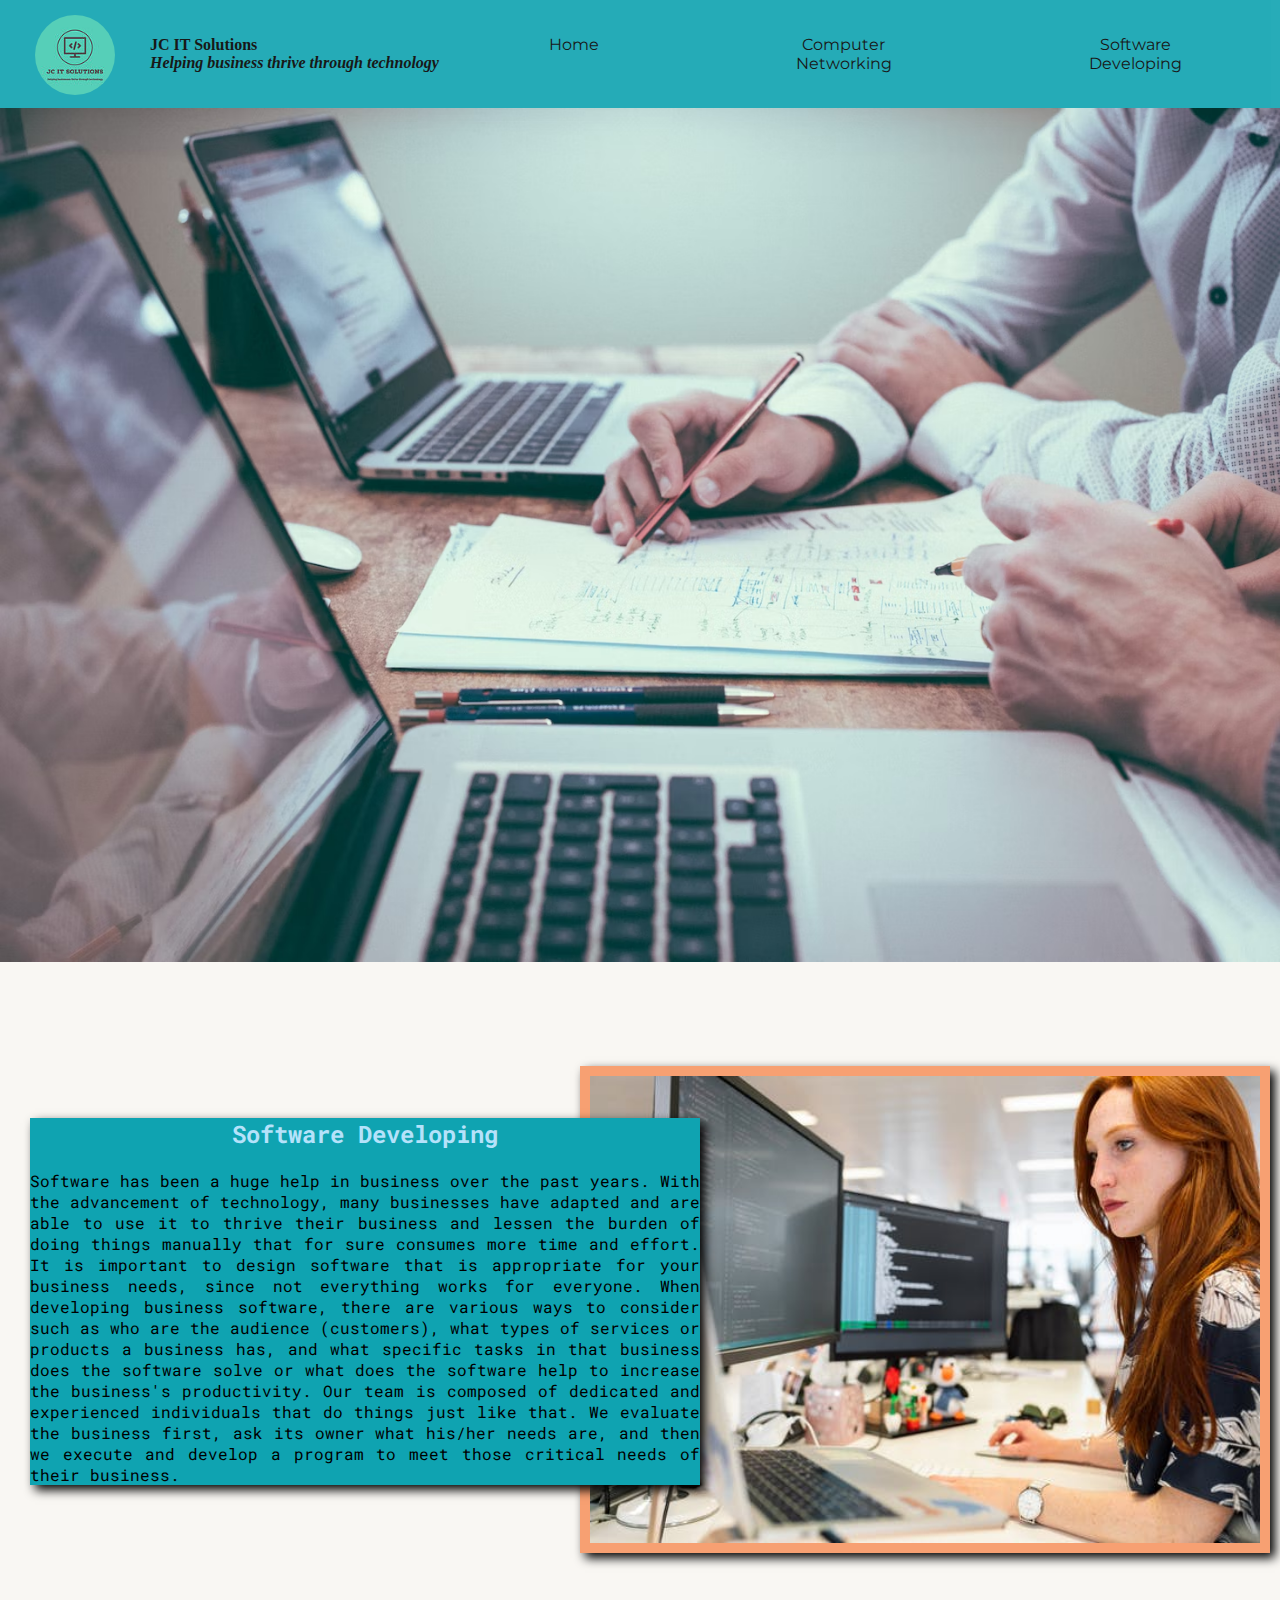
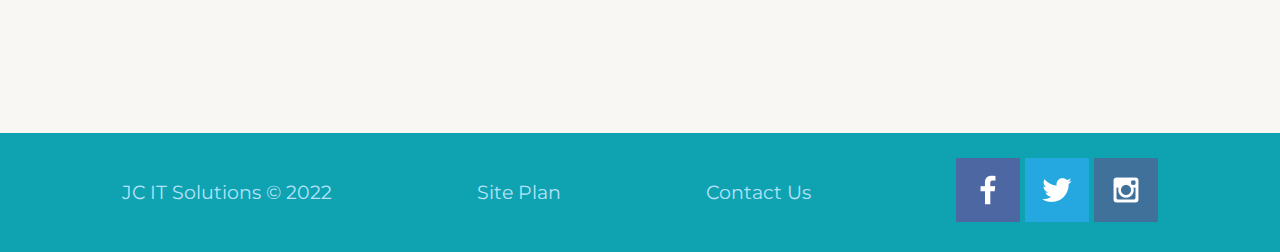
<file: it_solutions/software_developing.html>
<!DOCTYPE html>
<html lang="en">
<head>
    <meta charset="UTF-8">
    <meta http-equiv="X-UA-Compatible" content="IE=edge">
    <meta name="viewport" content="width=device-width, initial-scale=1.0">
    <link rel="stylesheet" href="styles/style.css">
    <title>JC IT Solutions | Software Developing</title>
</head>
<body>
    <div id="content">
        <header>
            <a id="logo_link" href="index.html">
                <img class="logo" src="images/JC_IT_Solutions_logo.jpg" alt="IT Solutions logo">
            </a>
            <b><strong>JC IT Solutions</strong><br><i>Helping business thrive through technology</i></b>
            <nav>
                <a href="index.html">Home</a>
                <a href="computer_networking.html">Computer<br>Networking</a>
                <a href="software_developing.html">Software<br>Developing</a>
            </nav>
        </header>
    <div id="developing-hero">
        <div id="developing-hero-box">
            <img id="developing-hero-img" src="images/software_development2.avif" alt="Computer Networks.">
        </div>
    </div>
    <div id="developing-content">
    <main class="software-developing-grid">
        <section class="msg-developing">
            <div class="background">
            <h2>Software Developing</h2>
            <p>Software has been a huge help in business over the past years. With the advancement of 
                technology, many businesses have adapted and are able to use it to thrive their business and 
                lessen the burden of doing things manually that for sure consumes more time and effort. It is 
                important to design software that is appropriate for your business needs, since not everything 
                works for everyone. When developing business software, there are various ways to consider such 
                as who are the audience (customers), what types of services or products a business has, and 
                what specific tasks in that business does the software solve or what does the software help to 
                increase the business's productivity. Our team is composed of dedicated and experienced 
                individuals that do things just like that. We evaluate the business first, ask its owner what 
                his/her needs are, and then we execute and develop a program to meet those critical needs of 
                their business.
            </p>
            </div>
        </section>
        <img class="developing-photo" src="images/software_development.jpeg" alt="Woman working at networks">
    </main>
    <footer>
        <p>JC IT Solutions &copy; 2022</p>
        <p><a href="site-plan.html">Site Plan</a></p>
        <p><a href="contactus.html">Contact Us</a></p>
        <div class="social">
            <a href="https://facebook.com" target="_blank">
                <img src="images/facebook.png" alt="fb icon">
            </a>
            <a href="https://twitter.com" target="_blank">
                <img src="images/twitter.png" alt="twitter icon">
            </a>
            <a href="https://instagram.com" target="_blank">
                <img src="images/instagram.png" alt="instagram icon">
            </a>
        </div>
    </footer>
    </div>
    </div>
</body>
</html>
</file>
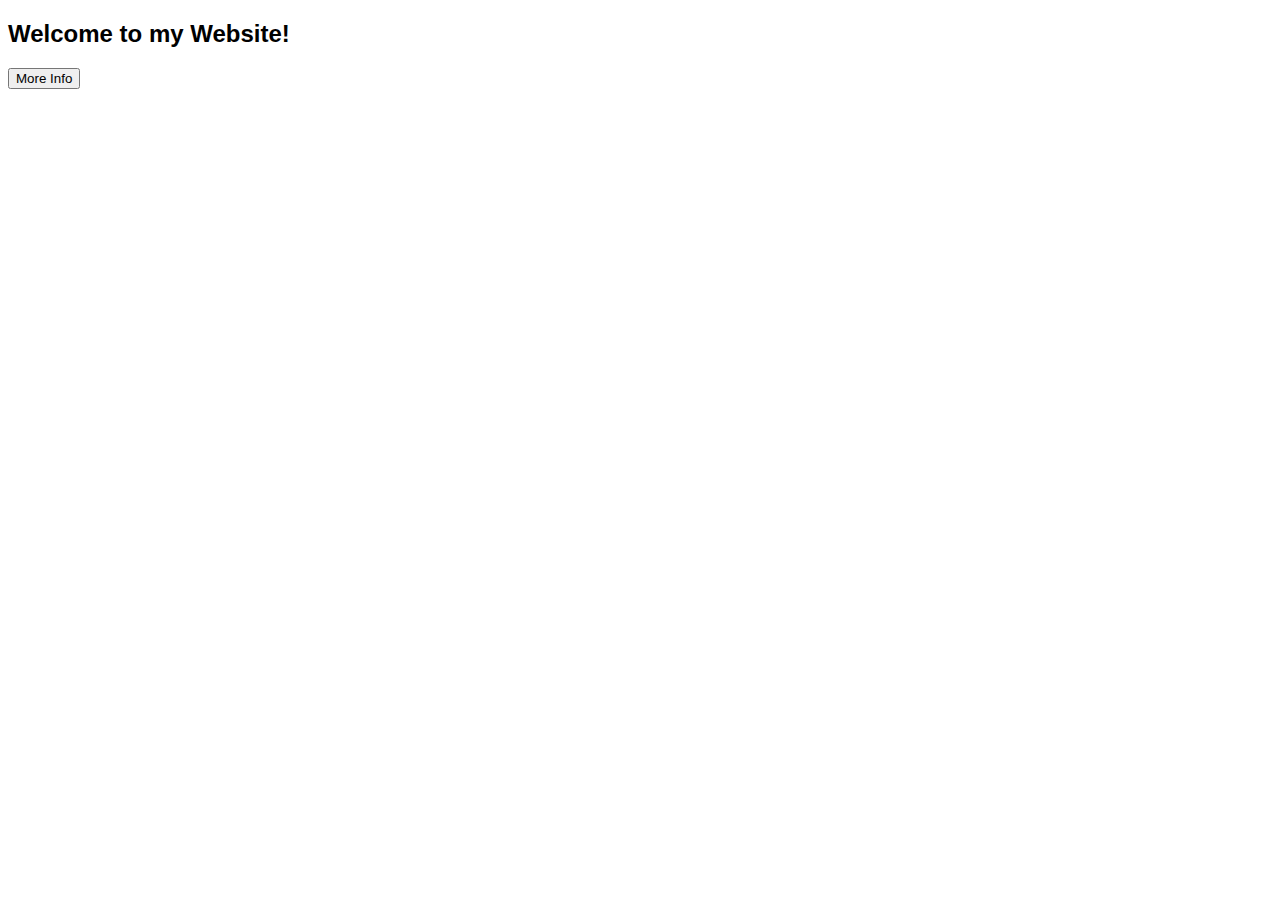
<file: modal/modal.html>
<!DOCTYPE html>
<html>
<head>
<meta name="viewport" content="width=device-width, initial-scale=1">
<link rel="stylesheet" href="modal.css">
</head>
<body>

<h2>Welcome to my Website!</h2>

<!-- Trigger/Open The Modal -->
<button id="myBtn">More Info</button>

<!-- The Modal -->
<div id="myModal" class="modal">

  <!-- Modal content -->
  <div class="modal-content">
    <div class="modal-header">
      <span class="close">&times;</span>
      <h2>My Personal Website</h2>
    </div>
    <div class="modal-body">
      <p>This website is helping me enhance my ability to write codes in HTML, CSS, and JS (Javascript). This
        function is called modal and it is often use to emphasize a content that is not necessarily part of the
        main webpage and the subpages' content.
        </thead>
      </p>
      <p>Some developers use this feature to let the user of their website add a contact info, or they use it to
        add focus in a specific part of their website.
      </p>
    </div>
    <div class="modal-footer">
      <h3>Thank you!</h3>
    </div>
  </div>

</div>

<script>
// Get the modal
var modal = document.getElementById("myModal");

// Get the button that opens the modal
var btn = document.getElementById("myBtn");

// Get the <span> element that closes the modal
var span = document.getElementsByClassName("close")[0];

// When the user clicks the button, open the modal 
btn.onclick = function() {
  modal.style.display = "block";
}

// When the user clicks on <span> (x), close the modal
span.onclick = function() {
  modal.style.display = "none";
}

// When the user clicks anywhere outside of the modal, close it
window.onclick = function(event) {
  if (event.target == modal) {
    modal.style.display = "none";
  }
}
</script>

</body>
</html>
</file>
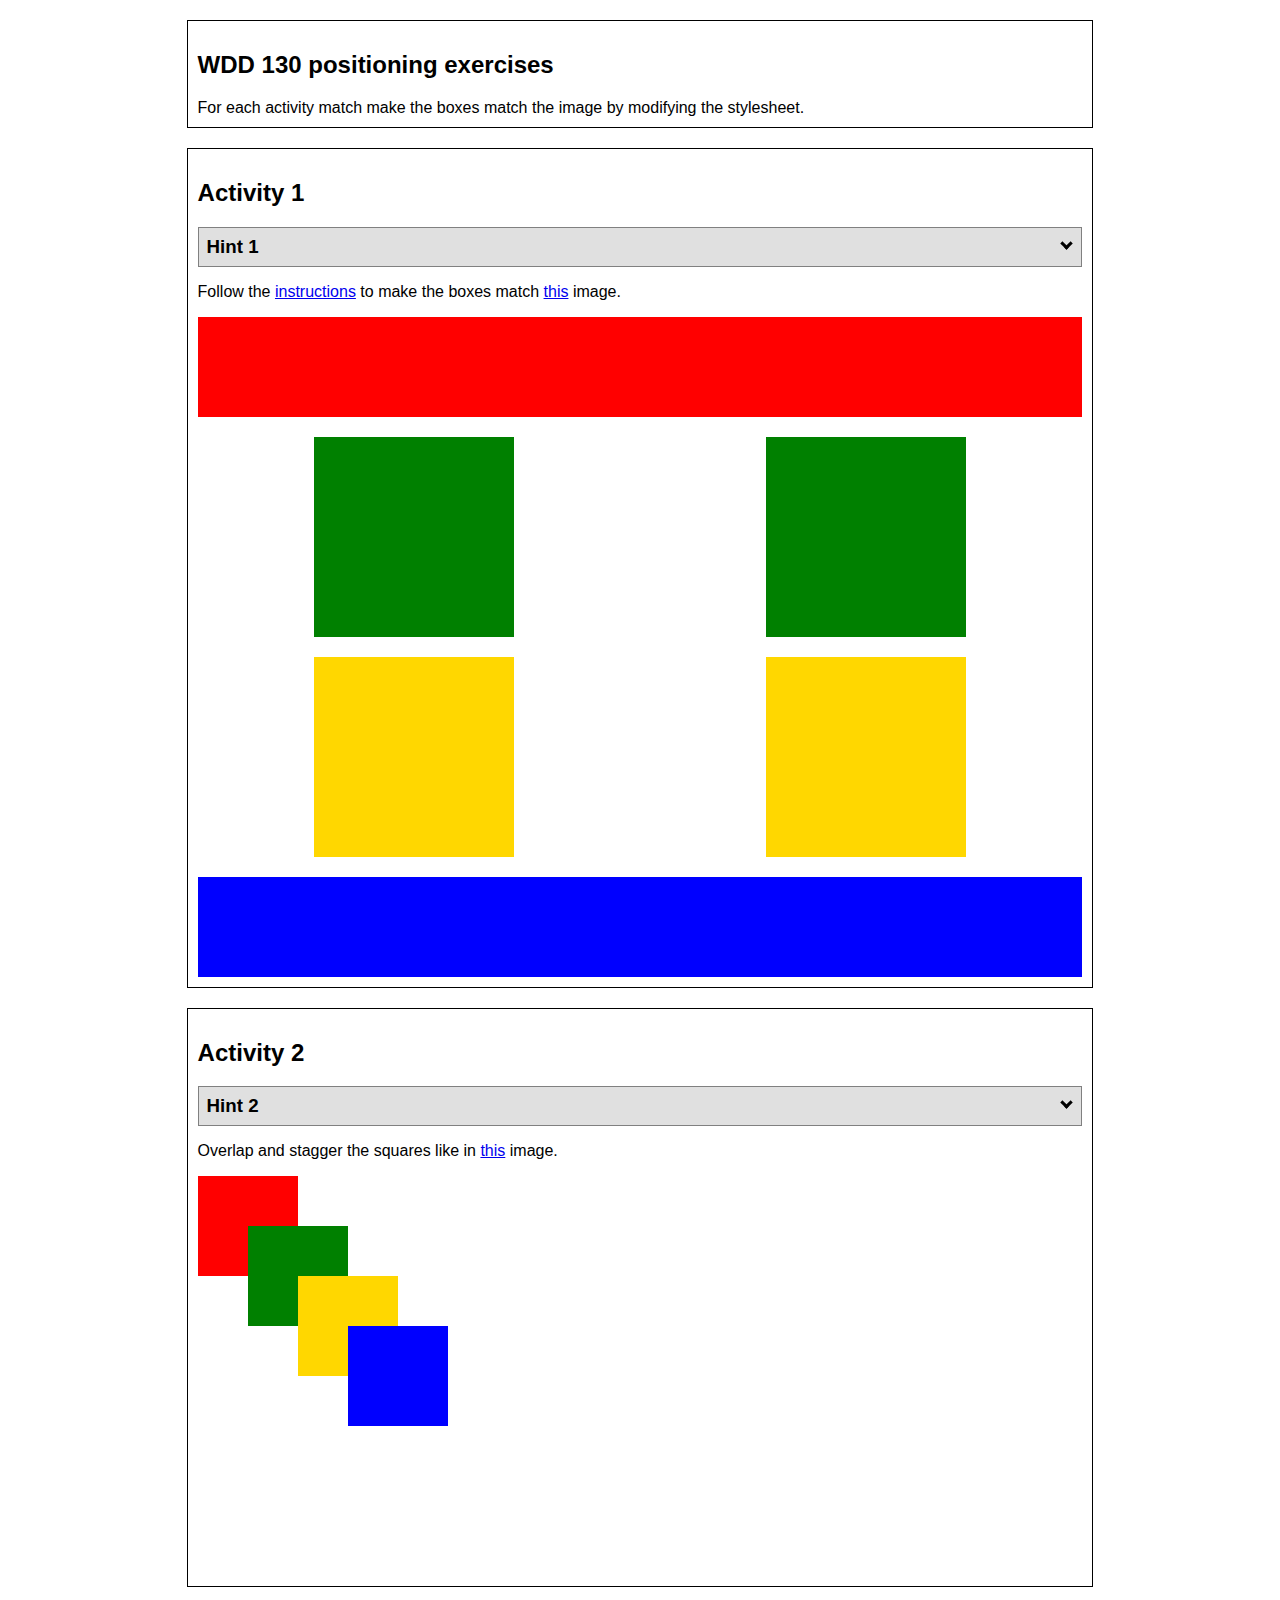
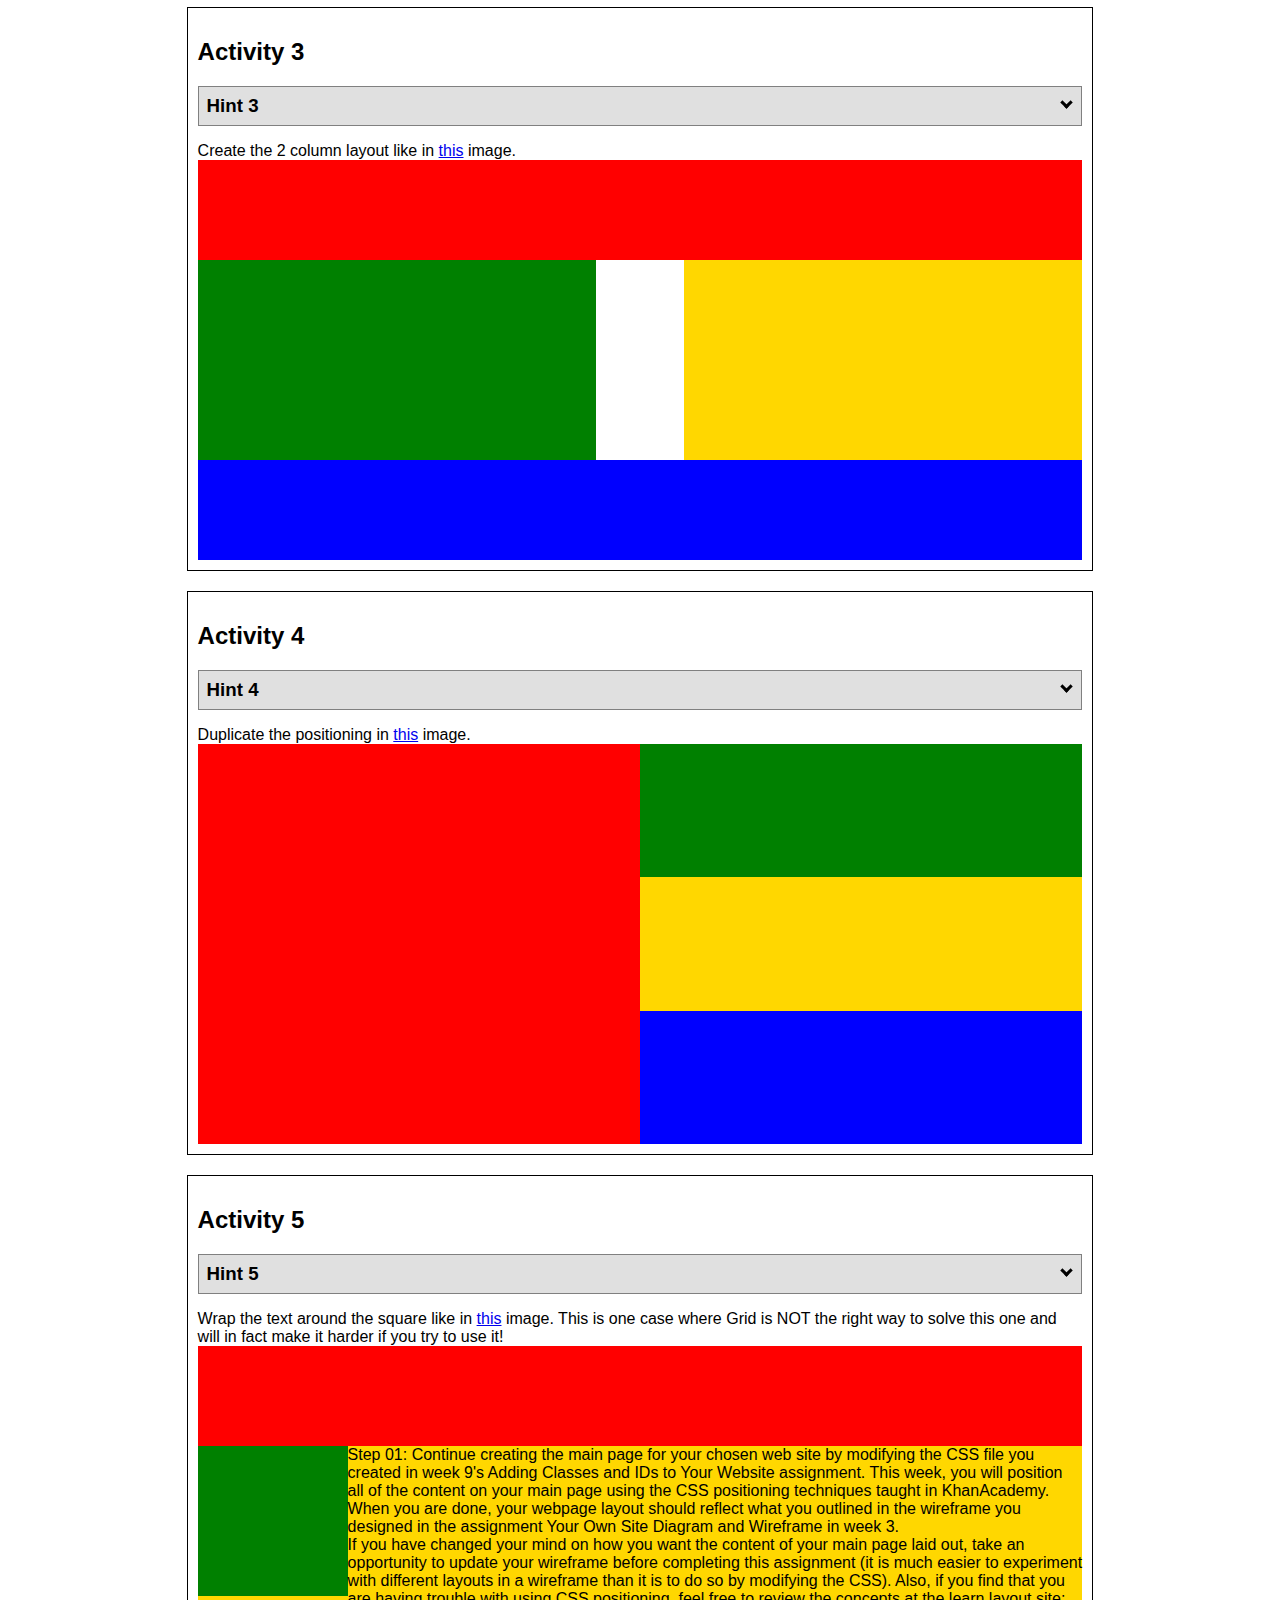
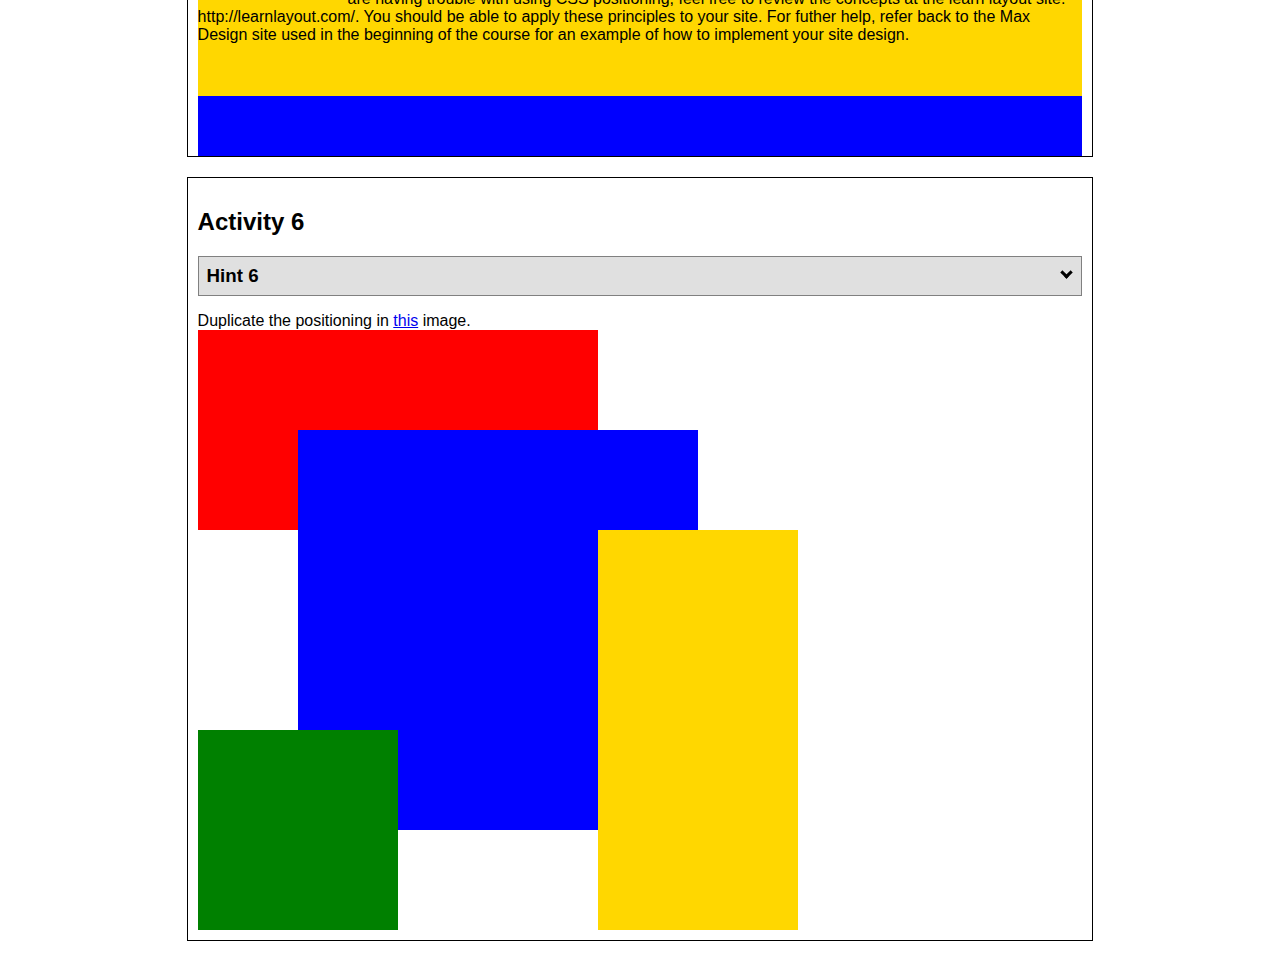
<file: positioning w6 activity/positioning.html>
<!DOCTYPE html>
<html lang="en">
  <head>
    <!-- HTML - Name: positioning.html -->
    <title>Positioning Activity</title>
    <link rel="stylesheet" type="text/css" href="positionstyles.css" />
  </head>
  <body>
    <div class="activity">
      <h2>WDD 130 positioning exercises</h2>
      For each activity match make the boxes match the image by modifying the stylesheet.</div>
    <div class="activity">
      <h2>Activity 1</h2>
      <section class="hint"><input type="checkbox" ><i></i> <h3>Hint 1</h3><div><p>Check out the <a href="https://byui-wdd.github.io/wdd130/activities/w06-css-positioning.html" target="_blank">activity instructions</a> in Ilearn!</p></div></section>
      <p>Follow the <a href="https://byui-wdd.github.io/wdd130/activities/w06-css-positioning.html" target="_blank">instructions</a> to make the boxes match  <a href="https://byui-wdd.github.io/wdd130/images/example1.png" target="_blank">this</a> image.</p>
      <div class="content1" >
        <div class="red1" ></div>
        <div class="green1" ></div>
        <div class="green1" ></div>
        <div class="yellow1"></div>
        <div class="yellow1"></div>
        <div class="blue1"></div>
      </div>
    </div>
    <div class="activity">
      <h2>Activity 2</h2>
      <section class="hint"><input type="checkbox" > <h3>Hint 2</h3><i></i><div><p>Remember that the best way to shift elements around slightly on the page is with Margins.  You could also use Grid.  Either would work for this. If you choose margin, you can use a <em>negative</em> margin. (ie margin-top: -20px;)</p><h4>Properties used:</h4><ul><li>margin-top, margin-left</li><li>...or...</li><li>grid-template-columns: 50px 50px 50px 50px 50px </li></ul></div></section>
      <p>Overlap and stagger the squares like in <a href="https://byui-wdd.github.io/wdd130/images/example2.png" target="_blank">this</a> image.</p>
      <div class="content2" >
        <div class="red2" ></div>
        <div class="green2" ></div>
        <div class="yellow2"></div>
        <div class="blue2"></div>
      </div>
    </div>
    <div class="activity">
      <h2>Activity 3</h2>
      <section class="hint"><input type="checkbox" > <h3>Hint 3</h3><i></i><div><p>This one is going to be best solved with CSS Grid. Remember to make the boxes the right width first...then start moving them around. </p><h4>Properties used:</h4><ul><li>display:grid;</li><li>grid-template-columns:</li><li>grid-column-gap:</li>
        <li>grid-column:</li>  </ul></div></section>
      Create the 2 column layout like in <a href="https://byui-wdd.github.io/wdd130/images/example3.png" target="_blank">this</a>  image.
      <div class="content3" >
        <div class="red3" ></div>
        <div class="green3" ></div>
        <div class="yellow3"></div>
        <div class="blue3"></div>
      </div>
    </div>
    <div class="activity">
      <h2>Activity 4</h2>
      <section class="hint"><input type="checkbox" > <h3>Hint 4</h3><i></i><div><p>For the others we have been primarily concerned with width. For this one you will need to adjust height as well. </p><h4>Properties used:</h4><ul><li>display:grid;</li><li>grid-template-columns:</li><li>grid-row:</li></ul></div></section>
      Duplicate the positioning in <a href="https://byui-wdd.github.io/wdd130/images/example4.png" target="_blank">this</a> image. 
      <div class="content4" >
        <div class="red4" ></div>
        <div class="green4" ></div>
        <div class="yellow4"></div>
        <div class="blue4"></div>
      </div>
    </div>

    <div class="activity">
      <h2>Activity 5</h2>
      <section class="hint"><input type="checkbox" > <h3>Hint 5</h3><i></i><div><p>Grid is <strong>not</strong> the right way to do this.  In fact there is only one way to really do that...and that is with float. Remember that we float the thing we want the text to wrap around.  Also remember to start by making all the shapes the right size and shape.</p><h4>Properties used:</h4><ul><li>float: left;</li></ul></div></section>
      Wrap the text around the square like in <a href="https://byui-wdd.github.io/wdd130/images/example5.png" target="_blank">this</a> image. This is one case where Grid is NOT the right way to solve this one and will in fact make it harder if you try to use it!
      <div class="content5" >
        <div class="red5" ></div>
        <div class="green5" ></div>
        <div class="yellow5">Step 01: Continue creating the main page for your chosen web site by modifying the CSS file you created in week 9's Adding Classes and IDs to Your Website assignment. This week, you will position all of the content on your main page using the CSS positioning techniques taught in KhanAcademy. When you are done, your webpage layout should reflect what you outlined in the wireframe you designed in the assignment Your Own Site Diagram and Wireframe in week 3. <br />
          If you have changed your mind on how you want the content of your main page laid out, take an opportunity to update your wireframe before completing this assignment (it is much easier to experiment with different layouts in a wireframe than it is to do so by modifying the CSS). Also, if you find that you are having trouble with using CSS positioning, feel free to review the concepts at the learn layout site: http://learnlayout.com/. You should be able to apply these principles to your site. For futher help, refer back to the Max Design site used in the beginning of the course for an example of how to implement your site design.</div>
        <div class="blue5"></div>
      </div>
    </div>
    <div class="activity">
      <h2>Activity 6</h2>
      <section class="hint"><input type="checkbox" > <h3>Hint 6</h3><i></i><div><p>This one is all about visualizing the grid behind the layout. If you are having a hard time doing that first: all the sizes are even multiples of 100, and second here is another example with the lines drawn: <a href="https://byui-wdd.github.io/wdd130/images/example6-hint.png" target="_blank">example 6 with lines</a>. For this one you will find it easiest if you use px for the column width. You can also use <kbd>z-index</kbd> to control the element layering.    </p><h4>Properties used:</h4><ul><li>display:grid;</li><li>grid-template-columns:</li><li>grid-column:</li><li>grid-row:</li><li><a href="https://www.w3schools.com/cssref/pr_pos_z-index.asp" target="_blank">z-index:</a></li></ul></div></section>
      Duplicate the positioning in <a href="https://byui-wdd.github.io/wdd130/images/example6.png" target="_blank">this</a> image.
      <div class="content6" >
        <div class="red6" ></div>
        <div class="green6" ></div>
        <div class="yellow6"></div>
        <div class="blue6"></div>
      </div>
    </div>
  </body>
</html>
</file>
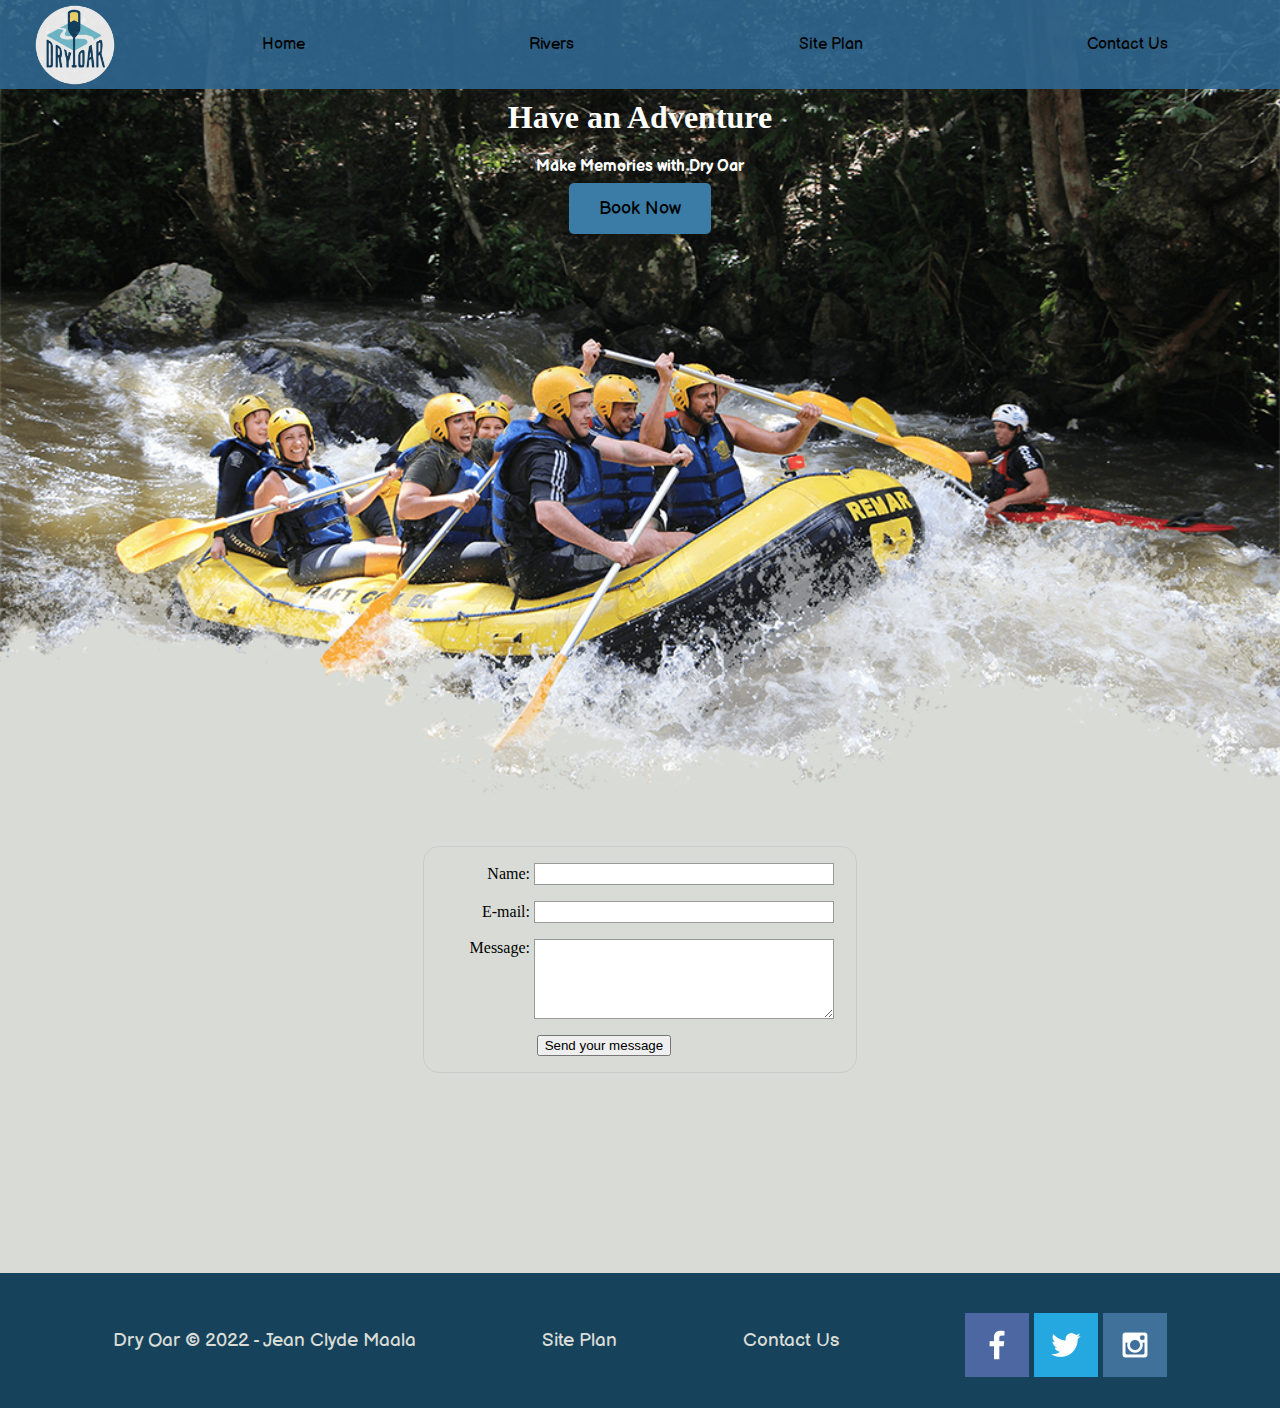
<file: wwr/contactus.html>
<!DOCTYPE html>
<html lang="en">
<head>
    <meta charset="UTF-8">
    <meta http-equiv="X-UA-Compatible" content="IE=edge">
    <meta name="viewport" content="width=device-width, initial-scale=1.0">
    <link rel="stylesheet" href="styles/style.css">
    <style>
            form {
                /* Center the form on the page */
                margin: 0 auto;
                width: 400px;
                /* Form outline */
                padding: 1em;
                border: 1px solid #ccc;
                border-radius: 1em;
            }

            ul {
                list-style: none;
                padding: 0;
                margin: 0;
            }

            form li + li {
                margin-top: 1em;
            }

            label {
                /* Uniform size & alignment */
                display: inline-block;
                width: 90px;
                text-align: right;
            }

            input,
            textarea {
                /* To make sure that all text fields have the same font settings
                By default, textareas have a monospace font */
                font: 1em sans-serif;

                /* Uniform text field size */
                width: 300px;
                box-sizing: border-box;

                /* Match form field borders */
                border: 1px solid #999;
            }

            input:focus,
            textarea:focus {
                /* Additional highlight for focused elements */
                border-color: #000;
            }

            textarea {
                /* Align multiline text fields with their labels */
                vertical-align: top;

                /* Provide space to type some text */
                height: 5em;
            }

            .button {
                /* Align buttons with the text fields */
                padding-left: 90px; /* same size as the label elements */
            }

            button {
            /* This extra margin represent roughly the same space as the space
                between the labels and their text fields */
                margin-left: 0.5em;
            }
            #feedback {
                background-color: antiquewhite;
                position: absolute;
                top: 0;
                left: 0;
                right: 0;
                padding: .5em;
                /* make this element invisible until we are ready for it */
                display: none;      
            }
            .moveDown {
                margin-top: 3em;
            }
    </style>
    <title>Contact Us</title>
</head>
<body>
    <div id="content">
    <header>
        <a id="logo_link" href="index.html">
            <img class="logo" src="images/logo.png" alt="Dry Roar Logo">
        </a>
        <nav>
            <a href="index.html">Home</a>
            <a href="rivers.html">Rivers</a>
            <a href="site-plan-rafting.html">Site Plan</a>
            <a href="contactus.html">Contact Us</a>
        </nav>
    </header>
    <div id="hero">
        <div id="hero-box">
            <img id="hero-img" src="images/hero.png" alt="People enjoyinng white water rafting.">
        </div>
        <section id="hero-msg">
            <h1 class="home-title">Have an Adventure</h1>
            <h4>Make Memories with Dry Oar</h4>
            <div class="button-box">
                <a class="book" href="rates.html">Book Now</a>
            </div>
        </section>
    </div>
    <main>
        <div id="feedback"></div>
        <form action="/my-handling-form-page" method="post">
            <ul>
              <li>
                <label for="name">Name:</label>
                <input type="text" id="name" name="user_name" />
              </li>
              <li>
                <label for="mail">E-mail:</label>
                <input type="email" id="mail" name="user_email" />
              </li>
              <li>
                <label for="msg">Message:</label>
                <textarea id="msg" name="user_message"></textarea>
              </li>
              <li class="button">
                <button type="submit">Send your message</button>
              </li>
            </ul>
          </form>
    </main>
    <footer>
        <p>Dry Oar &copy; 2022 - Jean Clyde Maala</p>
        <p><a href="site-plan-rafting.html">Site Plan</a></p>
        <p><a href="contactus.html">Contact Us</a></p>
        <div class="social">
            <a href="https://facebook.com" target="_blank">
                <img src="images/facebook.png" alt="fb icon">
            </a>
            <a href="https://twitter.com" target="_blank">
                <img src="images/twitter.png" alt="twitter icon">
            </a>
            <a href="https://instagram.com" target="_blank">
                <img src="images/instagram.png" alt="instagram icon">
            </a>
        </div>
    </footer>
    </div>
    <script>
        // get the feedback div element so we can do something with it.
        const feedbackElement = document.getElementById('feedback');
        // get the form so we can read what was entered in it.
        const formElement = document.forms[0];
        // add a 'listener' to wait for a submission of our form. When that happens run the code below.
        formElement.addEventListener('submit', function(e) {
            // stop the form from doing the default action.
            e.preventDefault();
            // set the contents of our feedback element to a message letting the user know the form was submitted successfully. Notice that we pull the name that was entered in the form to personalize the message!
            feedbackElement.innerHTML = 'Hello '+ formElement.user_name.value +'! Thank you for your message. We will get back with you as soon as possible!';
            // make the feedback element visible.
            feedbackElement.style.display = "block";
            // add a class to move everything down so our message doesn't cover it.
            document.body.classList.toggle('moveDown');
        });
    </script>
</body>
</html>
</file>
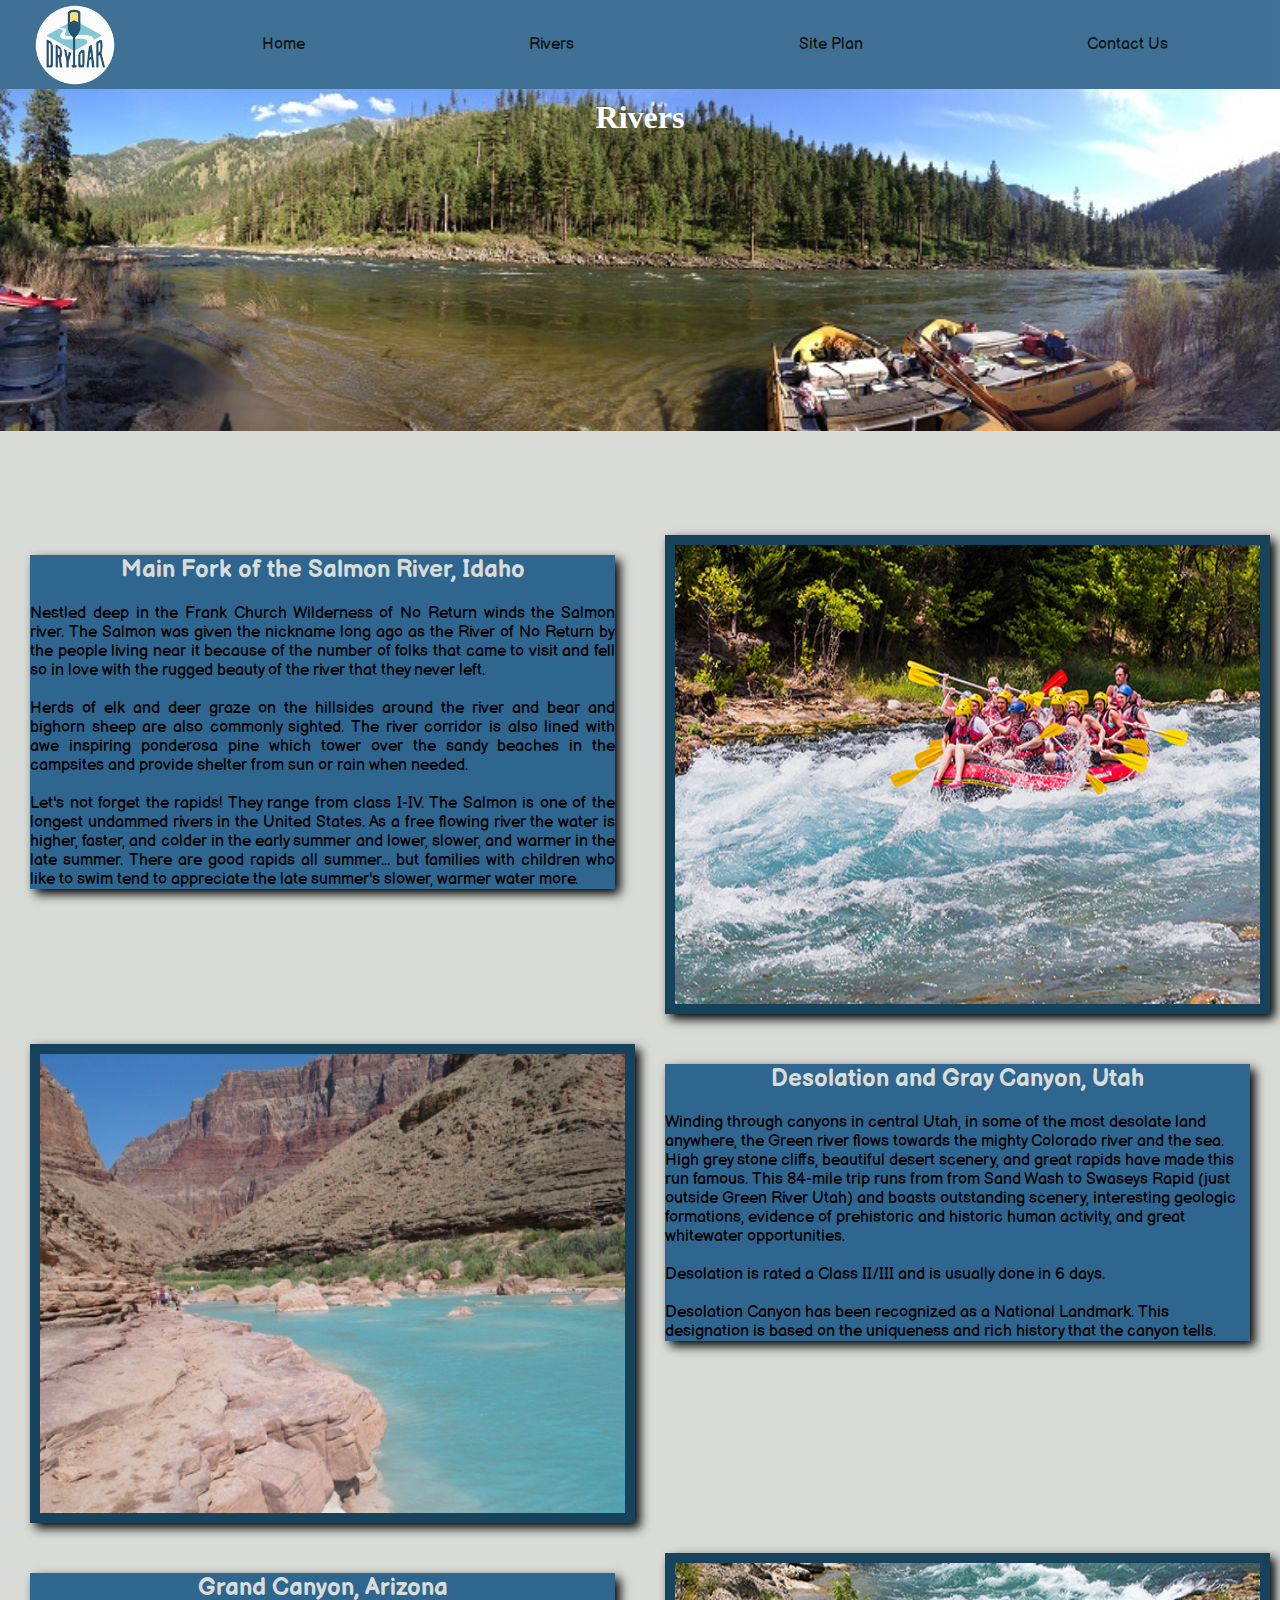
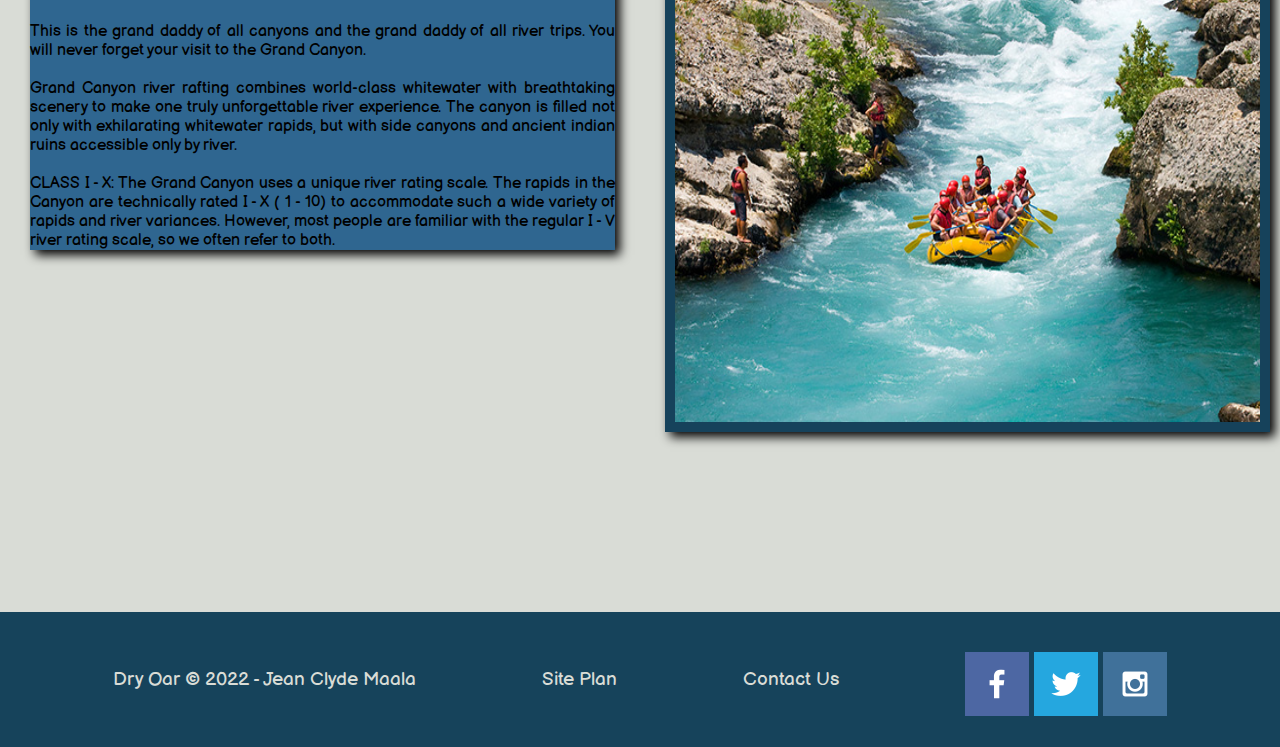
<file: wwr/rivers.html>
<!DOCTYPE html>
<html lang="en">
<head>
    <meta charset="UTF-8">
    <meta http-equiv="X-UA-Compatible" content="IE=edge">
    <meta name="viewport" content="width=device-width, initial-scale=1.0">
    <link rel="stylesheet" href="styles/style.css">
    <title>Whitewater Rafting | Dry Roar | Home</title>
</head>
<body>
    <div id="content">
    <header>
        <a id="logo_link" href="index.html">
            <img class="logo" src="images/logo.png" alt="Dry Roar Logo">
        </a>
        <nav>
            <a href="index.html">Home</a>
            <a href="rivers.html">Rivers</a>
            <a href="site-plan-rafting.html">Site Plan</a>
            <a href="contactus.html">Contact Us</a>
        </nav>
    </header>
    <div id="rivers-hero">
        <div id="rivers-hero-box">
            <img id="rivers-hero-img" src="images/river-wide.jfif" alt="rivers.">
        </div>
        <section id="rivers-hero-msg">
            <h1 class="rivers-home-title">Rivers</h1>
        </section>
    </div>
    <main class="rivers-grid">
        <section class="rivers-msg">
            <div id="background1">
            <h2>Main Fork of the Salmon River, Idaho</h2>
            <p>Nestled deep in the Frank Church Wilderness of No Return winds the Salmon river. 
                The Salmon was given the nickname long ago as the River of No Return by the people 
                living near it because of the number of folks that came to visit 
                and fell so in love with the rugged beauty of the river that they never left. <br><br>
                Herds of elk and deer graze on the hillsides around the river and bear and bighorn sheep are also 
                commonly sighted. The river corridor is also lined with awe inspiring ponderosa 
                pine which tower over the sandy beaches in the campsites and provide shelter from 
                sun or rain when needed. <br><br>
                Let's not forget the rapids! They range from class I-IV. 
                The Salmon is one of the longest undammed rivers in the United States. 
                As a free flowing river the water is higher, faster, and colder in the early 
                summer and lower, slower, and warmer in the late summer. There are good rapids all summer...
                but families with children who like to swim tend to appreciate the late summer's slower, 
                warmer water more. <br>
            </p>
            </div>
        </section>
        <section class="rivers-msg2">
            <div id="background1">
            <h2>Desolation and Gray Canyon, Utah</h2>
            <p>
                Winding through canyons in central Utah, in some of the most desolate land anywhere, 
                the Green river flows towards the mighty Colorado river and the sea. High grey stone cliffs, 
                beautiful desert scenery, and great rapids have made this run famous. This 84-mile trip runs 
                from from Sand Wash to Swaseys Rapid (just outside Green River Utah) and boasts outstanding scenery, 
                interesting geologic formations, evidence of prehistoric and historic human activity, and great 
                whitewater opportunities. <br><br>
                Desolation is rated a Class II/III and is usually done in 6 days. <br><br>
                Desolation Canyon has been recognized as a National Landmark.  This designation is based on the 
                uniqueness and rich history that the canyon tells. <br>
            </p>
            </div>
        </section>
        <section class="rivers-msg3">
            <div id="background1">
            <h2>Grand Canyon, Arizona</h2>
            <p>
                This is the grand daddy of all canyons and the grand daddy of all river trips. 
                You will never forget your visit to the Grand Canyon. <br><br>
                Grand Canyon river rafting combines world-class whitewater with breathtaking scenery to make one 
                truly unforgettable river experience. The canyon is filled not only with exhilarating whitewater 
                rapids, but with side canyons and ancient indian ruins accessible only by river. <br><br>
                CLASS I - X: The Grand Canyon uses a unique river rating scale. The rapids in the Canyon are technically rated I - X 
                ( 1 - 10) to accommodate such a wide variety of rapids and river variances. However, most people are familiar 
                with the regular I - V river rating scale, so we often refer to both. <br>
            </p>
            </div>
        </section>
        <img id="rivers-pic1" src="images/rafting33_600.jpg" alt="pic1">
        <img id="rivers-pic2" src="images/littlecolorado.jpg" alt="pic2">
        <img id="rivers-pic3" src="images/rafting65_600.jpg" alt="pic3">
    </main>
    <footer>
        <p>Dry Oar &copy; 2022 - Jean Clyde Maala</p>
        <p><a href="site-plan-rafting.html">Site Plan</a></p>
        <p><a href="contactus.html">Contact Us</a></p>
        <div class="social">
            <a href="https://facebook.com" target="_blank">
                <img src="images/facebook.png" alt="fb icon">
            </a>
            <a href="https://twitter.com" target="_blank">
                <img src="images/twitter.png" alt="twitter icon">
            </a>
            <a href="https://instagram.com" target="_blank">
                <img src="images/instagram.png" alt="instagram icon">
            </a>
        </div>
    </footer>
    </div>
</body>
</html>
</file>
<file: it_solutions/styles/style.css>
@import url('https://fonts.googleapis.com/css2?family=Montserrat:wght@800&family=Roboto+Mono:wght@300&display=swap');

:root{
--heading-font: "Montserrat";
--paragraph-font: Roboto Mono, Helvetica, sans-serif;

--primary-color: #0FA3B1  ;
--secondary-color: #F7A072 ;
--accent1-color: #B5E2FA; 
--accent2-color: #F9F7F3;
}

#content{
    max-width: 1600px;
    margin: 0 auto;
}
.logo{
    width: 80px;
    border-radius: 50%;
}
#logo_link{
    padding-top: 5px;
    padding-top: 5px;
    justify-self: center;
    align-self: center;
}
header{
    background-color: var(--primary-color);
    display: grid;
    grid-template-columns: 150px 300px auto;
    opacity: 0.9;
}
header b{
    text-align: justify;
    justify-content: space-around;
    margin-top: auto;
    margin-bottom: auto;
}
nav{
    display: flex;
    justify-content: space-around;
}
nav a{
    text-align: center;
    color: black;
    text-decoration: none;
    padding: 35px;
    font-family: var(--heading-font);
}
nav a:hover{
    background-color: var(--nav-hover-background-color);
    color: var(--secondary-color);
}
main section{
    text-align: center;
}
body{
    background-color: var(--accent2-color);
    padding: 0;
    margin: 0;
}
.home-grid{
    display: grid;
    grid-template-columns: 30px 1fr 120px 1fr 30px;
    grid-template-rows: 150px 1fr 50px 1fr 50px 1fr;
}
.background{
    background-color: var(--primary-color);
    box-shadow: 5px 5px 10px black;
}
.msg1{
    grid-column: 2/4;
    grid-row: 2/3;
    text-align: justify;
    font-size: 1.3em;
    font-family: var(--paragraph-font);
    margin-top: auto;
    margin-bottom: auto;
    z-index: 0;
}
#homepage-photo1{
    grid-column: 3/5;
    grid-row: 2/3;
}
.msg2{
    grid-column: 3/5;
    grid-row: 4/5;
    text-align: left;
    margin-top: 0%;
    font-size: 1.3em;
    font-family: var(--paragraph-font);
    margin-top: auto;
    margin-bottom: auto;
    z-index: 0;
}
#homepage-photo2{
    grid-column: 2/4;
    grid-row: 4/5;
}
#homepage-photo3{
    grid-row: 6/7;
    grid-column: 3/5;
}
.msg3{
    grid-column: 2/4;
    grid-row:6/7;
    text-align: justify;
    font-size: 1.3em;
    font-family: var(--paragraph-font);
    margin-top: auto;
    margin-bottom: auto;
    z-index: 0;
}
#homepage-photo1, #homepage-photo2, #homepage-photo3{
    width: 100%;
    height: 100%;
    justify-content: center;
    border: 10px solid var(--secondary-color);
    box-shadow: 5px 5px 10px black;

}
.msg1 h2, .msg2 h2, .msg3 h2, .msg-networking h2, .msg-developing h2{
    text-align: center;
    color: var(--accent1-color);
}
footer{
    background-color: var(--primary-color);
    font-size: 1.2em;
    padding: 25px 50px;
    font-family: var(--heading-font);
    margin-top: 200px;
    display: flex;
    justify-content: space-around;
    align-items: center;
    color: var(--accent1-color);
}
footer a{
    color: var(--accent1-color);
    text-decoration: none;
}
footer a:hover{
    color: black;
    text-decoration: underline;
}
#networking-hero, #developing-hero{
    display: grid;
    grid-template-columns: 1fr 1fr;
    grid-template-rows: 1fr 100px;
}
#networking-hero-img, #developing-hero-img{
    width: 100%;
}
#networking-hero-box, #developing-hero-box{
    grid-column: 1/3;
    grid-row: 1;
    background-size: cover;
}
.computer-networking-grid, .software-developing-grid{
    display: grid;
    grid-template-columns: 30px 1fr 120px 1fr 30px;
}
.networking-photo, .developing-photo{
    grid-column: 3/5;
    grid-row: 1/2;
    width: 100%;
    height: 100%;
    justify-content: center;
    border: 10px solid var(--secondary-color);
    box-shadow: 5px 5px 10px black;
}
.msg-networking, .msg-developing{
    grid-column: 2/4;
    grid-row: 1/2;
    text-align: justify;
    font-size: 1em;
    margin-top: auto;
    margin-bottom: auto;
    font-family: var(--paragraph-font);
    z-index: 0;
}
</file>
<file: wwr/styles/style.css>
@import url('https://fonts.googleapis.com/css2?family=Balsamiq+Sans&family=Permanent+Marker&display=swap');

:root {
    /* change the values below to your colors from your palette */
    --primary-color: #2F6690  ;
    --secondary-color: #3A7CA5 ;
    --accent1-color: #D9DCD6;
    --accent2-color: #16435B;
  
    /* change the values below to your chosen font(s) */
    --heading-font: "Permanent Marker";
    --paragraph-font: Balsamiq Sans, Helvetica, sans-serif;
  
    /* these colors below should be chosen from among your palette colors above */
    --headline-color-on-white: #396E94;  /* headlines on a white background */ 
    --headline-color-on-color: #D9DCD6; /* headlines on a colored background */ 
    --paragraph-color-on-white: #396E94; /* paragraph text on a white background */ 
    --paragraph-color-on-color: white; /* paragraph text on a colored background */ 
    --paragraph-background-color: #396E94  ;
    --nav-link-color: white;
    --nav-background-color: #3A7CA5;
    --nav-hover-link-color: #D9DCD6;
    --nav-hover-background-color: #16435B;
  }

#content {
    max-width: 1600px;
    margin: 0 auto;
}
nav a{
    text-align: center;
    color: black;
    text-decoration: none;
    padding: 35px;
    font-family: var(--paragraph-font);
}
#hero-msg h1, #hero-msg h4{
    text-align: center;
    color: white;
}
.button-box{
    text-align: center;
}
main section{
    text-align: center;
}
#background {
    height: 725px;
}
body{
    background-color: var(--accent1-color);
    padding: 0;
    margin: 0;
}
header{
    background-color: var(--primary-color);
    display: grid;
    grid-template-columns: 150px auto;
    opacity: 0.9;
}
nav{
    display: flex;
    justify-content: space-around;
}
#hero{
    display: grid;
    grid-template-columns: 1fr 3fr 1fr;
    margin-top: -100px;
}
#hero-box{
    grid-column: 1/4;
    grid-row: 1/3;
    z-index: -1;
}
#hero-msg{
    grid-column: 2/3;
    grid-row: 1/2;
    margin-top: 100px;
}
.home-grid{
    display: grid;
    grid-template-columns: 1fr 1fr 1fr 1fr 1fr 1fr 1fr 1fr 1fr 1fr;
}
.rivers-card{
    grid-column: 2/4;
    grid-row: 2/3;
}
.camping-card{
    grid-column: 5/7;
    grid-row: 2/3;
}
.rapids-card{
    grid-column: 8/10;
    grid-row: 2/3;
}
nav a:hover{
    background-color: var(--nav-hover-background-color);
    color: var(--nav-hover-link-color);
}
.book, .join{
    background-color: var(--secondary-color);
    color: black;
    text-decoration: none;
    font-family: var(--paragraph-font);
    font-size: 18px;
    padding: 15px 30px;
    margin-top: 50px;
    border-radius: 5px;
}
.book:hover, .join:hover{
    background-color: var(--nav-hover-background-color);
    color: var(--accent1-color);
}
#background{
    background-color: var(--primary-color);
    grid-column: 1/11;
    grid-row: 4/9;
}
.msg{
    background-color: var(--secondary-color);
    line-height: 1.5em;
    padding: 35px;
    grid-column: 6/10;
    grid-row: 6/7;
    box-shadow: 5px 5px 10px black;
}
footer{
    background-color: var(--accent2-color);
    color: var(--accent1-color);
    font-size: 1.2em;
    padding: 25px 50px;
    font-family: var(--paragraph-font);
    margin-top: 200px;
    display: flex;
    justify-content: space-around;
    align-items: center;
}
.home-title{
    color: var(--primary-color);
    font-family: var(--heading-font);
    font-size: 2em;
    margin-top: 10px;
}
h4{
    color: var(--primary-color);
    font-family: var(--paragraph-font);
}
.msg h2{
    color: var(--accent1-color);
    font-family: var(--paragraph-font);
    margin: 0;
}
.msg p{
    color: black;
    font-family: var(--paragraph-font);
    font-size: .8em;
    padding-bottom: 15px;
}
footer a{
    color: var(--accent1-color);
    text-decoration: none;
}
footer a:hover{
    color: black;
    text-decoration: underline;
}
.logo{
    width: 80px;
}
.icon{
    width: 80px;
    padding-top: 10px;
}
#hero-img{
    width: 100%;
}
.home-grid h2{
    font-family: var(--paragraph-font);
}
#logo_link{
    padding-top: 5px;
    padding-top: 5px;
    justify-self: center;
    align-self: center;
}
footer .social img{
    padding-top: 15px;
}
.rivers-card, .camping-card, .rapids-card{
    margin: 200px 0;
}
.card-img{
    border: 10px solid #16425B;
    width: 100%;
    transition: transform .5s;
    box-shadow: 5px 5px 10px #6f7364;
}
main section img{
    box-sizing: border-box;
}
.mountains{
    margin: 200px 0;
    width: 100%;
    grid-column: 2/7;
    grid-row: 5/8;
    box-shadow: 5px 5px 10px black;
}
#background1{
    background-color: var(--primary-color);
    box-shadow: 5px 5px 10px black;
}
#rivers-hero{
    display: grid;
    grid-template-columns: 1fr 3fr 1fr;
    grid-template-rows: 1fr 100px;
}
#rivers-hero-box{
    grid-column: 1/4;
    grid-row: 1;
    z-index: -1;
}
.rivers-grid{
    display: grid;
    grid-template-columns: 30px 1fr 50px 1fr 30px;
    grid-template-rows: 1fr 50px 1fr 50px 1fr;
}
#rivers-hero-msg{
    text-align: center;
    color: white;
    grid-column: 2/3;
    grid-row: 1/2;
    margin-top: 0px;

}
#rivers-hero-img{
    width: 100%;
}
.rivers-home-title{
    font-family: var(--heading-font);
    font-size: 2em;
    margin-top: 10px;
}
.rivers-msg{
    grid-column: 2/3;
    grid-row: 1/2;
    text-align: justify;
    font-size: 1em;
    font-family: var(--paragraph-font);
}
#rivers-pic1{
    grid-column: 4/5;
    grid-row: 1/2;
}
.rivers-msg2{
    grid-column: 4/5;
    grid-row: 3/4;
    text-align: left;
    margin-top: 0%;
    font-size: 1em;
    font-family: var(--paragraph-font);
}
#rivers-pic2{
    grid-column: 2/3;
    grid-row: 3/4;
}
#rivers-pic3{
    grid-row: 5/6;
    grid-column: 4/5;
}
.rivers-msg3{
    grid-column: 2/3;
    grid-row:5/6;
    text-align: justify;
    font-size: 1em;
    font-family: var(--paragraph-font);
    
}
#rivers-pic1, #rivers-pic2, #rivers-pic3{
    width: 100%;
    height: 100%;
    justify-content: center;
    border: 10px solid #16425B;
    box-shadow: 5px 5px 10px black;

}
.rivers-msg h2, .rivers-msg2 h2, .rivers-msg3 h2{
    text-align: center;
    color: var(--accent1-color);
}

@media screen and (max-width: 900px) {
    #hero, .home-grid {
        display: block;
        height: auto;
    }
    nav, footer {
        flex-direction: column;
    }
    nav a {
        display: block;
        padding: 15px;
    }
    #hero {
        margin-top: 0;
    }
    #hero-msg {
        margin-top: 0;
    }
    #hero-msg h4 {
        display: none;
    }
    .home-title {
        font-size: 25px;
        color: #6f7364;
    }
    .rivers-card, .camping-card, .rapids-card { 
        margin: 50px auto;
        width: 60%;
    }
    #background {
        display: none;
    }
    .mountains, .msg {
        width: 80%;
        display: block;
        margin: 0 auto;
    }
    footer {
        margin-top: 25px;
    }
}
</file>
<file: it_solutions/styles/site-plan.css>
/* if you are using any Google fonts change the font names below to your fonts. 
Any spaces in your font name should be replaced with a +. 
Fonts are separated by a | */
@import url('https://fonts.googleapis.com/css2?family=Montserrat:wght@800&family=Roboto+Mono:wght@300&display=swap');

:root {
  /* change the values below to your colors from your palette */
  --primary-color: #0FA3B1  ;
  --secondary-color: #F7A072 ;
  --accent1-color: #B5E2FA; 
  --accent2-color: #F9F7F3;

  /* change the values below to your chosen font(s) */
  --heading-font: "Montserrat";
  --paragraph-font: Roboto Mono, Helvetica, sans-serif;

  /* these colors below should be chosen from among your palette colors above */
  --headline-color-on-white: #0FA3B1;  /* headlines on a white background */ 
  --headline-color-on-color: white; /* headlines on a colored background */ 
  --paragraph-color-on-white: #396E94; /* paragraph text on a white background */ 
  --paragraph-color-on-color: #F9F7F3; /* paragraph text on a colored background */ 
  --paragraph-background-color: #0FA3B1  ;
  --nav-link-color: #396E94;
  --nav-background-color: #B5E2FA;
  --nav-hover-link-color: #F9F7F3;
  --nav-hover-background-color: #F7A072;
}


/*  Look around below...but DON'T CHANGE ANYTHING! */

body {
  max-width: 1200px;
  margin: 0 auto;
  padding: 4em;
  font-size: 18px;
  text-align: center;
}
img {
  display: block;
  margin: 0 auto;
}
h1, h2, h3, h4, h5, h6 {
  font-family: var(--heading-font);
  color: var(--headline-color-on-white);
}
h2 {
  text-align: center;
}
hr {
  height: 3px;
  margin: 35px 0;
  background: var(--accent1-color);
}
header {
  padding: 1em;
  text-align: center;
  color: var(--paragraph-color-on-color);
  background-color: var(--paragraph-background-color);
}
header > h1, header > h2 {
  color: var(--headline-color-on-color);
}

p {
  font-family: var(--paragraph-font);
  color: var(--paragraph-color);
  padding: 1em;
}
.colors {
  width: 100%;
  min-width: 350px;
  margin: 30px auto;
  text-align: center;
}
.colors th {
  background-color: #999;
}
.colors td{
  width: 25%;
  height: 3em;
}

.primary {
  background-color: var(--primary-color);
}
.secondary {
  background-color: var(--secondary-color);
}
.accent1 {
  background-color: var(--accent1-color);
}
.accent2{
  background-color: var(--accent2-color);
}

p.colored {
  background-color: var(--paragraph-background-color);
  color: var(--paragraph-color-on-color);
}

nav {
  background-color: var(--nav-background-color);
  line-height: 3em;
  text-align: center;
  font-size: 1.2em;
}
nav  {
  list-style-type: none;
  display: flex;

}
nav a {
  padding:1em;
  min-width: 120px;
  text-decoration: none;
  padding: 10px;

}
nav a:link, nav a:visited {
  color: var(--nav-link-color);
}
nav a:hover {
  color: var(--nav-hover-link-color);
  background-color: var(--nav-hover-background-color);
}

.sitemap {
  display: grid;
  justify-content: center;

  grid-template-columns: repeat(6, 15%);
  grid-template-rows: 3em 1.5em 1.5em 3em;
  grid-template-areas: ". . home home . ."
    ". . . top . ."
    ". left left right right ."
    "page2 page2 . . page3 page3";
}
.sitemap > div {

  text-align: center;

}
.sm-home {
  grid-area: home;
  background-color: #ccc;
  line-height: 3em;
}
.sm-page2 {
  grid-area: page2;
  background-color: #ccc;
  line-height: 3em;
}
.sm-page3 {
  grid-area: page3;
  background-color: #ccc;
  line-height: 3em;
}

.top {
  grid-area: top;
  border-left: 1px solid;
}

.left {
  grid-area: left;
  border-top: 1px solid;
  border-left: 1px solid;
}

.right {
  grid-area: right;
  border-top: 1px solid;
  border-right: 1px solid;
}
</file>
<file: modal/modal.css>
body {font-family: Arial, Helvetica, sans-serif;}

/* The Modal (background) */
.modal {
  display: none; /* Hidden by default */
  position: fixed; /* Stay in place */
  z-index: 1; /* Sit on top */
  left: 0;
  top: 0;
  width: 100%; /* Full width */
  height: 100%; /* Full height */
  overflow: auto; /* Enable scroll if needed */
  background-color: rgb(0,0,0); /* Fallback color */
  background-color: rgba(0,0,0,0.4); /* Black w/ opacity */
  -webkit-animation-name: fadeIn; /* Fade in the background */
  -webkit-animation-duration: 0.4s;
  animation-name: fadeIn;
  animation-duration: 0.4s
}

/* Modal Content */
.modal-content {
  position: fixed;
  bottom: 0;
  background-color: #fefefe;
  width: 100%;
  -webkit-animation-name: slideIn;
  -webkit-animation-duration: 0.4s;
  animation-name: slideIn;
  animation-duration: 0.4s
}

/* The Close Button */
.close {
  color: white;
  float: right;
  font-size: 28px;
  font-weight: bold;
}

.close:hover,
.close:focus {
  color: #000;
  text-decoration: none;
  cursor: pointer;
}

.modal-header {
  padding: 2px 16px;
  background-color: #5cb85c;
  color: white;
}

.modal-body {padding: 2px 16px;}

.modal-footer {
  padding: 2px 16px;
  background-color: #5cb85c;
  color: white;
}

/* Add Animation */
@-webkit-keyframes slideIn {
  from {bottom: -300px; opacity: 0} 
  to {bottom: 0; opacity: 1}
}

@keyframes slideIn {
  from {bottom: -300px; opacity: 0}
  to {bottom: 0; opacity: 1}
}

@-webkit-keyframes fadeIn {
  from {opacity: 0} 
  to {opacity: 1}
}

@keyframes fadeIn {
  from {opacity: 0} 
  to {opacity: 1}
}
</file>
<file: positioning w6 activity/positionstyles.css>
/* CSS - Name: "positionstyles.css" */
/* Activity 1 styles */
.content1 {
  /* This is the parent of the activity 1 boxes. */
  display: grid;
  grid-template-columns: 1fr 1fr;
  justify-items: center;
  grid-gap: 20px;
}
.red1 {
  width: 100%; 
  height: 100px; 
  background-color: red;
  grid-column: 1/3;

} 
.green1 {
  width: 200px; 
  height: 200px; 
  background-color: green; 

} 
.yellow1 {
  width: 200px; 
  height: 200px; 
  background-color: gold; 
} 
.blue1 {
  width: 100%; 
  height: 100px; 
  background-color: blue;
  grid-column: 1/3;
} 
/* Activity 2 styles */ 
.content2 {
  /* This is the parent of the activity 2 boxes. */
  display: grid;
  grid-template-columns: 50px 50px 50px 50px 50px 50px 50px 50px;
  grid-template-rows: 50px 50px 50px 50px 50px 50px 50px 50px;
}
.red2 {
  width: 100px; 
  height: 100px; 
  background-color: red;
  grid-column: 1/3;
  grid-row: 1/3;
} 
.green2 { 
  width: 100px; 
  height: 100px; 
  background-color: green;
  grid-column: 2/4;
  grid-row: 2/4;
} 
.yellow2 {
  width: 100px; 
  height: 100px; 
  background-color: gold;
  grid-column: 3/5;
  grid-row: 3/5; 
} 
.blue2 {
  width: 100px; 
  height: 100px; 
  background-color: blue;
  grid-column: 4/6;
  grid-row: 4/6; 
} 
/* Activity 3 styles */ 
.content3 {
  /* This is the parent of the activity 3 boxes. */
  display: grid;
  grid-template-columns: 45% 10% 45%;
  justify-items: center;
}
.red3 {
  width: 100%; 
  height: 100px; 
  background-color: red;
  grid-column: 1/4; 
} 
.green3 {
  width: 100%; 
  height: 200px; 
  background-color: green;
  grid-column: 1/2;
} 
.yellow3 {
  width: 100%; 
  height: 200px; 
  background-color: gold;
  grid-column: 3/4;
} 
.blue3 {
  width: 100%;
  height: 100px; 
  background-color: blue;
  grid-column: 1/4;
} 
/* Activity 4 styles */ 
.content4 {
  /* This is the parent of the activity 4 boxes. */
  height: 400px;
  display: grid;
  grid-template-columns: 1fr 1fr;
  grid-row: 1fr 1fr 1fr;
}
.red4 {
  width: 100%; 
  height: 100%; 
  background-color: red;
  grid-column: 1/2;
  grid-row: 1/4;
} 
.green4 {
  width: 100%; 
  height: 100%; 
  background-color: green; 
} 
.yellow4 {
  width: 100%; 
  height: 100%; 
  background-color: gold; 
} 
.blue4 {
  width: 100%; 
  height: 100%; 
  background-color: blue; 
} 
/* Activity 5 styles */ 
.content5 {
  /* This is the parent of the activity 5 boxes. */
   height: 400px;
}
.red5 { 
width: 100%; 
height: 100px; 
background-color: red;
z-index: 1;
} 
.green5 { 
width: 150px; 
height: 150px; 
background-color: green;
z-index: 4;
float: left;

} 
.yellow5 {
width: 100%; 
height: 250px; 
background-color: gold;
z-index: 3; 

} 
.blue5 {
width: 100%; 
height: 100px; 
background-color: blue;
z-index: 2;
position: bottom;
} 

/* Activity 6 styles */ 
.content6 {
  /* This is the parent of the activity 6 boxes. */
  display: grid;
  grid-template-columns: 100px 100px 200px 100px 100px ;
  grid-template-rows: 100px 100px 200px 100px 100px;
}
.red6 {
width: 100%; 
height: 100%; 
background-color: red;
grid-column: 1/4;
grid-row: 1/3;
} 
.green6 {
width: 100%; 
height: 100%; 
background-color: green;
grid-column: 1/3;
grid-row: 4/6;
z-index: 1;
} 
.yellow6 {
width: 100%; 
height: 100%; 
background-color: gold;
grid-column: 4/6;
grid-row: 3/6;
z-index: 1;
} 
.blue6 {
width: 100%; 
height: 100%; 
background-color: blue;
grid-column: 2/5;
grid-row: 2/5;
} 


/* Do not make any changes below here */
.activity {
  width: 70%; 
  margin: 20px auto; 
  font-family: Arial, sans-serif; 
  border: 1px solid black; 
  padding: 10px; 
  clear:both; 
  overflow: auto;
} 

.hint {
  border: 1px solid grey;
  background: #e0e0e0;
  padding: .5em;
  position: relative;
  margin: 1em 0;
}
.hint h3 {
  margin: 0;
}
.hint:hover {
  background: #d0d0d0;
}
.hint > div {
  display: none;
}

.hint input[type=checkbox] {
  position: absolute;
  width: 100%;
  height: 100%;
  opacity: 0;
  z-index: 1;
  cursor: pointer;
}

.hint input[type=checkbox]:checked ~ div {
  display: block;
}

.hint i {
  position: absolute;
  transform: translate(-6px, 0);
  margin-top: 16px;
  right: 10px;
  top: -3px;
}
.hint i:before, .hint i:after {
  content: "";
  position: absolute;
  background-color: black;
  width: 3px;
  height: 9px;
}
.hint i:before {
  transform: translate(2px, 0) rotate(45deg);
}
.hint i:after {
  transform: translate(-2px, 0) rotate(-45deg);
}

.hint input[type=checkbox]:checked ~ i:before {
  transform: translate(-2px, 0) rotate(45deg);
}
.hint input[type=checkbox]:checked ~ i:after {
  transform: translate(2px, 0) rotate(-45deg);
}
.hint a {
  position: relative;
  z-index: 1;
}
</file>
